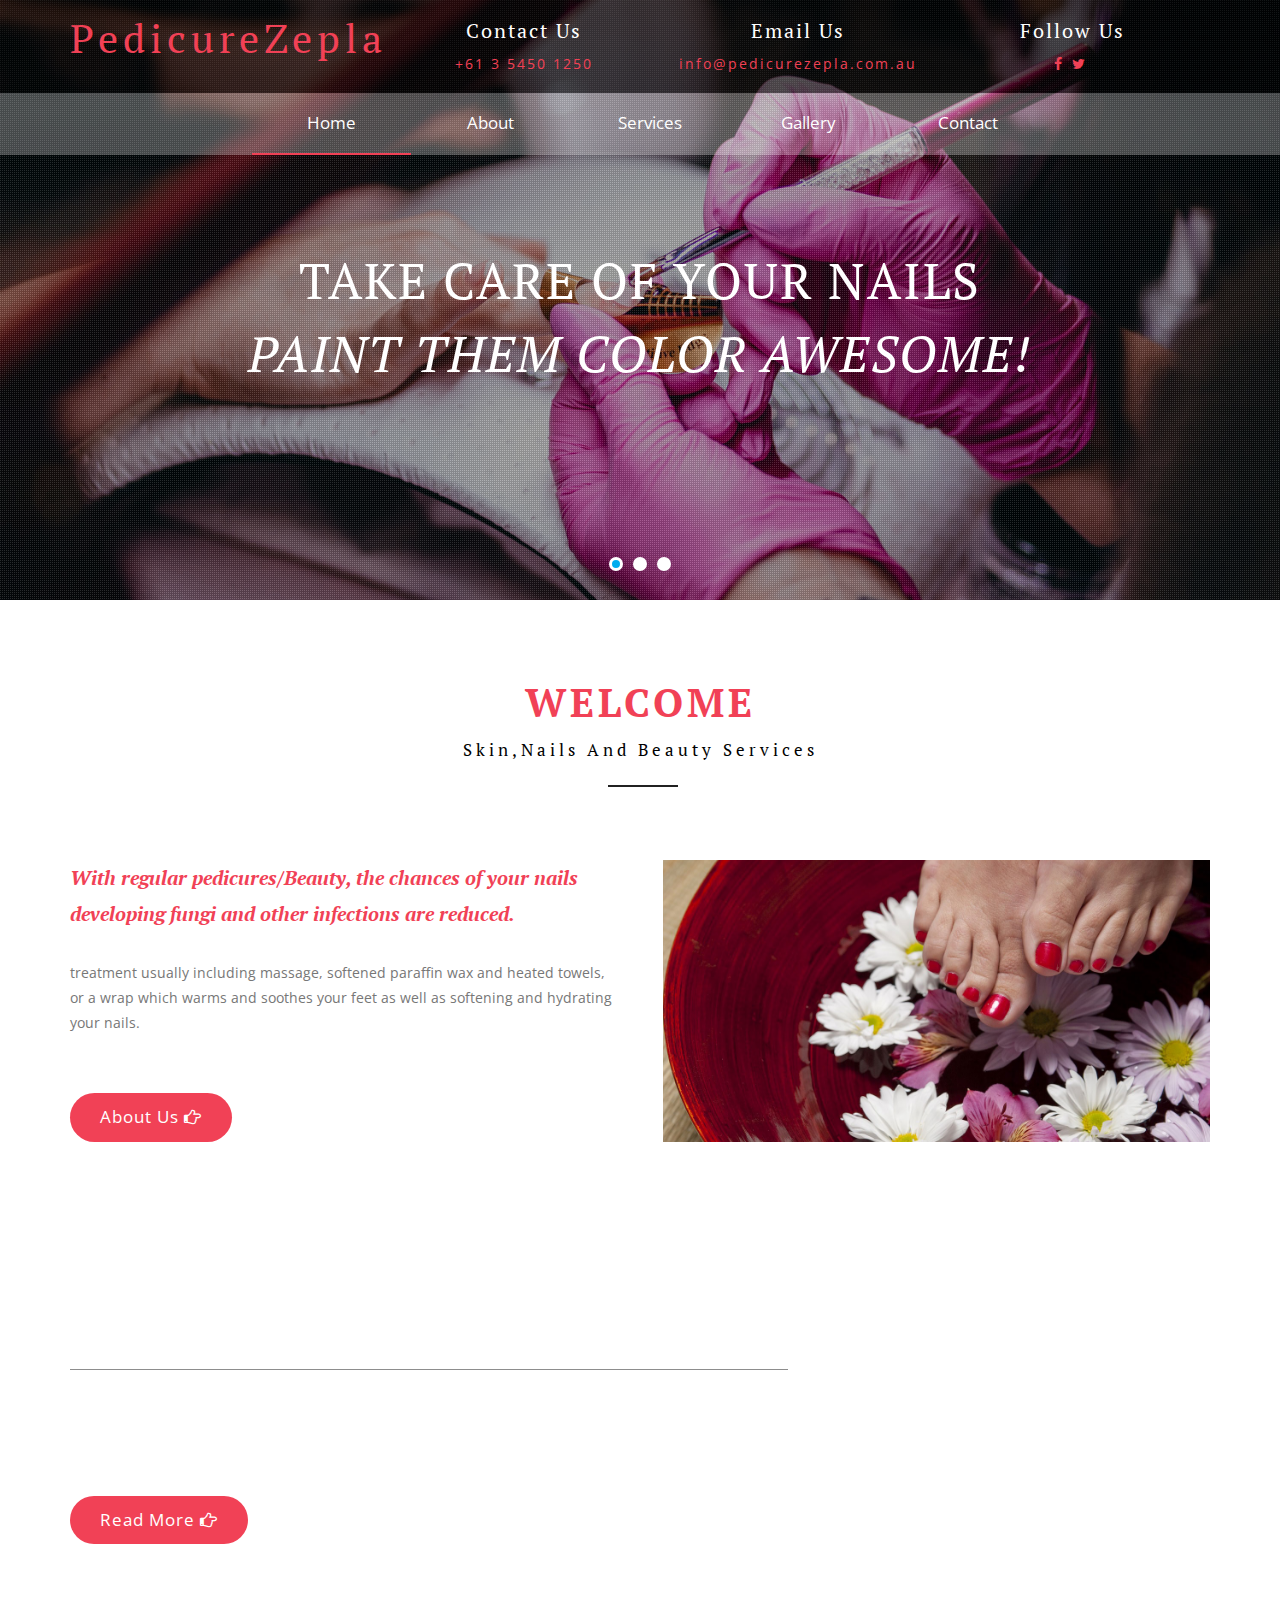
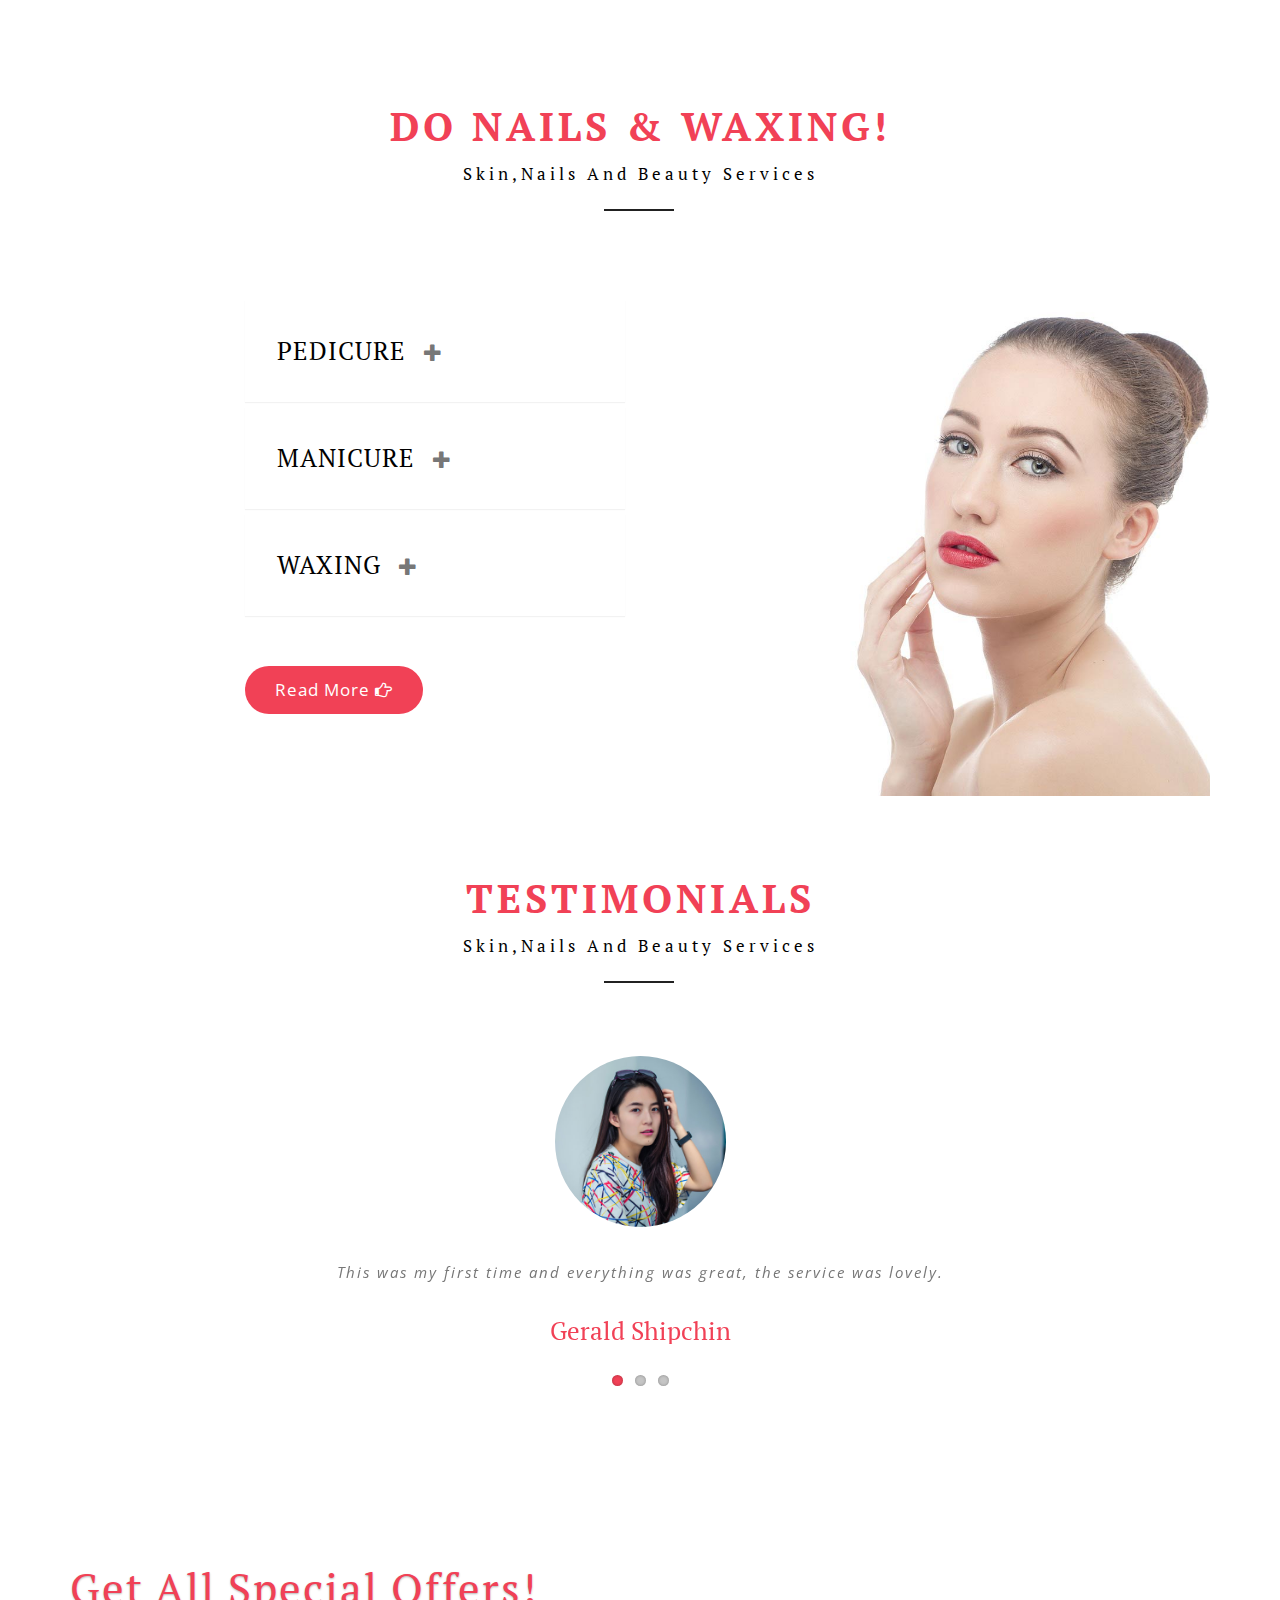
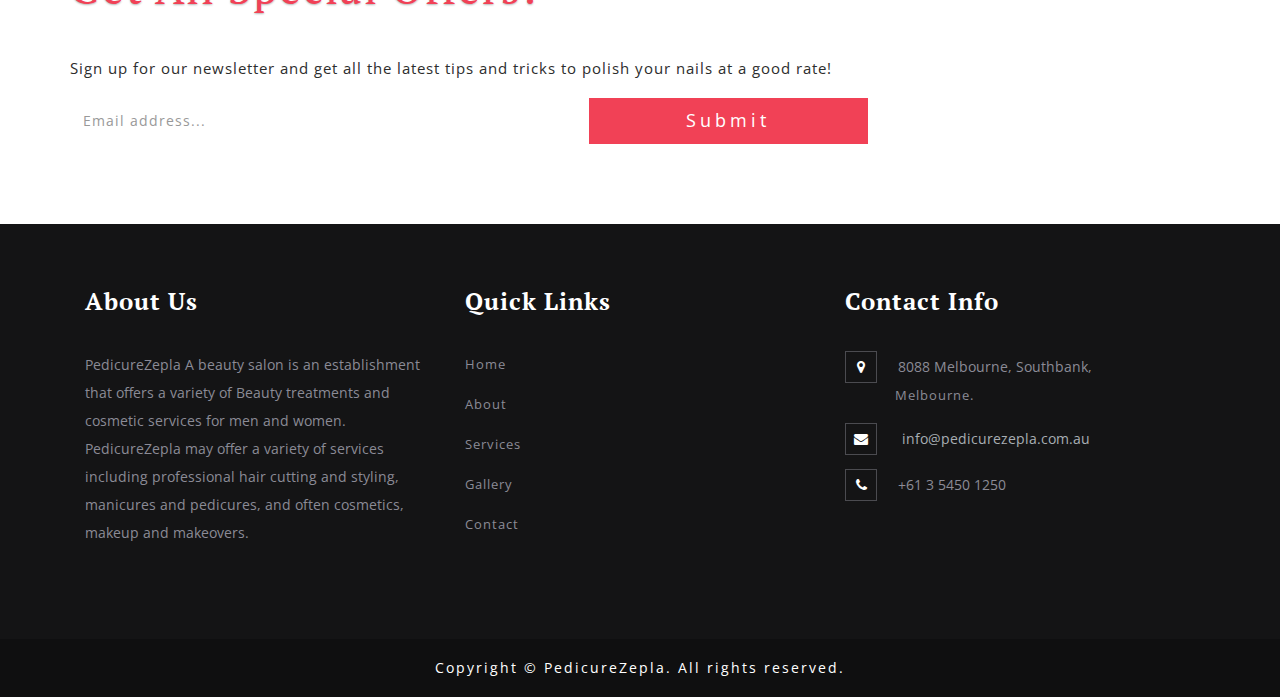
<file: index.html>
<!DOCTYPE html>
<html lang="en">
<head>
<title>Pedicure | Beauty </title>
<!-- custom-theme -->
<meta name="viewport" content="width=device-width, initial-scale=1">
<meta http-equiv="Content-Type" content="text/html; charset=utf-8" />
<meta name="keywords" content="Pedicure Responsive website. 
Smartphone Compatible web template, free webdesigns for Nokia, Samsung, LG, SonyEricsson, Motorola web design" />
<script type="application/x-javascript"> addEventListener("load", function() { setTimeout(hideURLbar, 0); }, false);
		function hideURLbar(){ window.scrollTo(0,1); } </script>
		
<!-- for banner css files -->
<link rel="stylesheet" type="text/css" href="css/zoomslider.css" /><!--zoomslider css -->
<script type="text/javascript" src="js/modernizr-2.6.2.min.js"></script><!--modernizer css -->
<!-- //for banner css files -->
<link rel="stylesheet" href="css/flexslider.css" type="text/css" media="all" />
<!-- custom-theme css files -->
<link href="css/bootstrap.css" rel="stylesheet" type="text/css" media="all" />
<link href="css/style.css" rel="stylesheet" type="text/css" media="all" />
<!-- //custom-theme css files-->
<!-- font-awesome-icons -->
<link href="css/font-awesome.css" rel="stylesheet"> 
<!-- //font-awesome-icons -->
<!-- googlefonts -->
<link href="//fonts.googleapis.com/css?family=PT+Serif:400,700" rel="stylesheet">
<link href="//fonts.googleapis.com/css?family=Open+Sans:300,300i,400,400i,600,600i,700,700i,800,800i&amp;subset=cyrillic,cyrillic-ext,greek,greek-ext,latin-ext,vietnamese" rel="stylesheet">
<!-- //googlefonts -->
</head>
<body>
<!--/main-header-->
<div id="demo-1" data-zs-src='["images/b3.jpg", "images/b2.jpg", "images/b1.jpg"]' data-zs-overlay="dots">
	<div class="demo-inner-content">
	
	<!--/banner-info-->
	  <div class="header">
		<div class="w3-agile-logo">
			<div class="container">
				<div class=" head-wl">
					<div class="headder-w3">
						<h1><a href="index.html">PedicureZepla</a></h1>
					</div>

					<div class="w3-header-top-right-text">
						<h6 class="caption"> Contact Us</h6>
						<p>+61 3 5450 1250</p>
					</div>

					<div class="email-right">
						<h6 class="caption">Email Us</h6>
						<p><a href="mailto:mail@example.com" class="info">info@pedicurezepla.com.au</a></p>

					</div>


					<div class="agileinfo-social-grids">
						<h6 class="caption">Follow Us</h6>
						<ul>
							<li><a href="#"><span class="fa fa-facebook"></span></a></li>
							<li><a href="#"><span class="fa fa-twitter"></span></a></li>
							
						</ul>
					</div>

					<div class="clearfix"> </div>
				</div>
			</div>
				
		</div>
		<div class="top-nav">
		<nav class="navbar navbar-default navbar-fixed-top">
	
	<!-- //header -->
	<div class="container">
			<div class="navbar-header">
	   			 <button type="button" class="navbar-toggle collapsed" data-toggle="collapse" data-target="#navbar" aria-expanded="false" aria-controls="navbar">
	                <span class="sr-only">Toggle navigation</span>
	                <span class="icon-bar"></span>
	                <span class="icon-bar"></span>
	                <span class="icon-bar"></span>
                </button>
              </div>

				<div id="navbar" class="navbar-collapse collapse">
					<ul class="nav navbar-nav">
						<li class="active"><a href="index.html">Home</a></li>
						<li><a href="about.html">About</a></li>
						<li><a href="services.html">Services</a></li>
						<li><a href="gallery.html">Gallery</a></li>
						 
						<li><a href="contact.html">Contact</a></li>
					</ul>
				</div>
			
			</div>
			<div class="clearfix"> </div>
			</nav>	
		</div>
	  </div>
		<div class="w3-banner-head-info">
				<div class="container">
				   <div class="banner-text">
						<h2>Take Care of Your Nails
                         <span>Paint Them Color Awesome!</span></h2>
					
					</div>
				</div>
		</div>
			<!--/banner-info-->
	</div>
</div>
 <!--/banner-section-->
 <!-- About us -->
	<div class="about-3">
		<h3 class="heading-agileinfo">Welcome<span>Skin,Nails and Beauty Services</span></h3>
		<div class="container">
			<div class="d-flex">
				
				<div class="about1"> 
					<h5>With regular pedicures/Beauty, the chances of your nails developing fungi and other infections are reduced.</h5>
					<p>treatment usually including massage, softened paraffin wax and heated towels, or a wrap which warms and soothes your feet as well as softening and hydrating your nails.</p>
					
					<a class="join-wthree" href="about.html">About Us
						<i class="fa fa-hand-o-right" aria-hidden="true"></i>
					</a>
				</div>
				<div class="about2">
					
				</div>
			</div>
			
		</div>
	</div>
	<!-- //About us -->
	<!-- wthree-mid -->
	<div class="wthree-mid">
		<div class="container">
			<h3>Beauty Services</h3>
			<p>our beauticians include steam, exfoliation, scrubbing, extraction, creams, lotions, facial masks, peels and massage.</p>
			<div class="botton">
				<a class="join-wthree" href="#" data-toggle="modal" data-target="#myModal">Read More
						<i class="fa fa-hand-o-right" aria-hidden="true"></i>
					</a>
			</div>
		</div>
	</div>
<!-- //wthree-mid -->
	<div class="donails">
		<div class="container">
		<h3 class="heading-agileinfo">Do Nails & Waxing!<span>Skin,Nails and Beauty Services</span></h3>
			
			<div class="col-md-6 donail_right">
				<div class="mwho-we-textmks">
					<div class="who-right-mainsmkits">
						<div class="panel-group textmk_panel_group_faq" id="accordion" role="tablist" aria-multiselectable="true">
							<div class="panel panel-default">
								<div class="panel-heading" role="tab" id="headingOne">
									<h4 class="panel-title asd">
										<a class="pa_italic collapsed" role="button" data-toggle="collapse" data-parent="#accordion" href="#collapseOne" aria-expanded="false" aria-controls="collapseOne">
											
											Pedicure<span class="glyphicon glyphicon-plus" aria-hidden="true"></span><i class="glyphicon glyphicon-minus" aria-hidden="true"></i>
										</a>
									</h4>
								</div>
								<div id="collapseOne" class="panel-collapse collapse" role="tabpanel" aria-labelledby="headingOne" aria-expanded="false" style="height: 0px;">
									<div class="panel-body panel_text">
										<p>pedicure means cutting, trimming and shaping your toenails, tending to your cuticles, exfoliating, hydrating and massaging your feet.</p>
										<h6>Here’s a list of those:</h6>
										<ul>
											<li>Regular Pedicure</li>
											<li>Spa Pedicure</li>
										</ul>
									</div>
								</div>
							</div>
							<div class="panel panel-default">
								<div class="panel-heading" role="tab" id="headingTwo">
									<h4 class="panel-title asd">
										<a class="pa_italic collapsed" role="button" data-toggle="collapse" data-parent="#accordion" href="#collapseTwo" aria-expanded="false" aria-controls="collapseTwo">
											
											Manicure<span class="glyphicon glyphicon-plus" aria-hidden="true"></span><i class="glyphicon glyphicon-minus" aria-hidden="true"></i>
										</a>
									</h4>
								</div>
								<div id="collapseTwo" class="panel-collapse collapse" role="tabpanel" aria-labelledby="headingTwo" aria-expanded="false">
									<div class="panel-body panel_text">
										<p>A manicure usually consists of filing and shaping the free edge of nails, pushing and clipping.</p>
										<h6>Here’s a list of those:</h6>
										<ul>
											<li>Regular Manicure</li>
											<li>Spa Manicure</li>
										</ul>
									</div>
								</div>
							</div>
							<div class="panel panel-default">
								<div class="panel-heading" role="tab" id="headingThree">
									<h4 class="panel-title asd">
										<a class="pa_italic collapsed" role="button" data-toggle="collapse" data-parent="#accordion" href="#collapseThree" aria-expanded="false" aria-controls="collapseThree">
											
											Waxing<span class="glyphicon glyphicon-plus" aria-hidden="true"></span><i class="glyphicon glyphicon-minus" aria-hidden="true"></i>
										</a>
									</h4>
								</div>
								<div id="collapseThree" class="panel-collapse collapse" role="tabpanel" aria-labelledby="headingThree" aria-expanded="false">
									<div class="panel-body panel_text">
										<p>Waxing removes the entire hair, root and all, from the follicle. </p>
										<h6>Here’s a list of those:</h6>
										<ul>
											<li>Monthly Waxing</li>
											<li>Monthly Waxing</li>
										</ul>
									</div>
								</div>
							</div>
						</div>
					</div>
					<div class="clearfix"> </div>
					<div class="botton">
				<a class="join-wthree" href="#" data-toggle="modal" data-target="#myModal">Read More
						<i class="fa fa-hand-o-right" aria-hidden="true"></i>
					</a>
			</div>
				</div>
				</div>
				<div class="col-md-6 donail_left">
			</div>
				<div class="clearfix"> </div>
		</div>
	</div>
				

				<!-- Clients -->
<div class="clients">
<div class="container">
	<div class="wthree_head_section">
				<h3 class="heading-agileinfo">Testimonials<span>Skin,Nails and Beauty Services</span></h3>
				</div>
		
			
			<section class="slider">
				<div class="flexslider">
					<ul class="slides">
						<li>
							<img src="images/t1.jpg" alt="" />
								<p>This was my first time and everything was great, the service was lovely.</p>
								<div class="client">
									<h5>Gerald Shipchin</h5>
								</div>
						</li>
						<li>
							<img src="images/t2.jpg" alt="" />
								<p>Thank you very much to both of you. Kelly & Lilly. Thanks for all your support and advice. I will recommend you to others.</p>
								<div class="client">
									<h5>Adam Brandom</h5>
								</div>
						</li>
						<li>
							<img src="images/t3.jpg" alt="" />
								<p>Amazing Brazilian wax by Amanda ‘painless</p>
								<div class="client">
									<h5>Steve Artur</h5>
								</div>
						</li>
						
					</ul>
				</div>
			</section>
		</div>
</div>
<!-- //Clients -->
<!-- Subscribe -->
	<div class="wthree-subscribef-w3ls">
		<div class="container">
			<h3 class="tittlef-agileits-w3layouts white-clrf">Get All Special Offers!</h3>
			<p class="white-clrf">Sign up for our newsletter and get all the latest tips and tricks to polish your nails at a good rate!</p>
			<div class="footer_w3layouts_gridf_right">

				<form action="#" method="post">
					<input type="email" name="Email" placeholder="Email address..." required="">
					<input type="submit" value="Submit">
					<div class="clearfix"></div>
				</form>
			</div>
		</div>
	</div>
	<!--// Subscribe -->
	<!-- footer -->
	<div class="footer_top_agileits">
		<div class="container">
			<div class="col-md-4 footer_grid">
				<h3>About Us</h3>
				<p>PedicureZepla A beauty salon is an establishment that offers a variety of Beauty treatments and cosmetic services for men and women. PedicureZepla may offer a variety of services including professional hair cutting and styling, manicures and pedicures, and often cosmetics, makeup and makeovers.
				</p>
			</div>
			<div class="col-md-4 footer_grid">
				<h3>Quick Links</h3>
				<ul class="footer_grid_list">
					
				
						<li class="active"><a href="index.html">Home</a></li>
						<li><a href="about.html">About</a></li>
						<li><a href="services.html">Services</a></li>
						<li><a href="gallery.html">Gallery</a></li>
						 
						<li><a href="contact.html">Contact</a></li>
					
				
				</ul>
			</div>
			<div class="col-md-4 footer_grid">
				<h3>Contact Info</h3>
				<ul class="address">
					<li><i class="fa fa-map-marker" aria-hidden="true"></i>8088 Melbourne, Southbank, <span>Melbourne.</span></li>
					<li><i class="fa fa-envelope" aria-hidden="true"></i><a href="mailto:info@example.com"> info@pedicurezepla.com.au</a></li>
					<li><i class="fa fa-phone" aria-hidden="true"></i>+61 3 5450 1250</li>
				</ul>
			</div>
			<div class="clearfix"> </div>
			
		</div>
	</div>
	<div class="footer_w3ls">
		<div class="container">
					<div class="footer_bottom1">
						<p>Copyright © PedicureZepla. All rights reserved.</a></p>
					</div>
		</div>
	</div>
	<!-- //footer -->
<!-- bootstrap-modal-pop-up -->
	<div class="modal video-modal fade" id="myModal" tabindex="-1" role="dialog" aria-labelledby="myModal">
		<div class="modal-dialog" role="document">
			<div class="modal-content">
				<div class="modal-header">
					Pedicure
					<button type="button" class="close" data-dismiss="modal" aria-label="Close"><span aria-hidden="true">&times;</span></button>						
				</div>
					<div class="modal-body">
						<img src="images/g4.jpg" alt=" " class="img-responsive" />
						<p>A pedicure is a comprehensive treatment of your feet and is suitable for both men and women. It involves cutting, trimming and shaping your toenails, tending to your cuticles, exfoliating, hydrating and massaging your feet, and, if desired, painting your toenails.
				</p>
					</div>
			</div>
		</div>
	</div>
<!-- //bootstrap-modal-pop-up --> 
<!-- js -->
<script type="text/javascript" src="js/jquery-2.1.4.min.js"></script>
<!-- for bootstrap working -->
	<script src="js/bootstrap.js"></script>
<!-- //for bootstrap working -->
<!-- //js -->
<!-- for banner js file-->
 <script type="text/javascript" src="js/jquery.zoomslider.min.js"></script><!-- zoomslider js -->
<!-- //for banner js file-->
<!-- for smooth scrolling -->
<script src="js/SmoothScroll.min.js"></script>
	<script type="text/javascript" src="js/move-top.js"></script>
	<script type="text/javascript" src="js/easing.js"></script>
	<!-- here stars scrolling icon -->
	<script type="text/javascript">
		$(document).ready(function() {
			/*
				var defaults = {
				containerID: 'toTop', // fading element id
				containerHoverID: 'toTopHover', // fading element hover id
				scrollSpeed: 1200,
				easingType: 'linear' 
				};
			*/
								
			$().UItoTop({ easingType: 'easeOutQuart' });
								
			});
	</script>
	<!-- //here ends scrolling icon -->
<!-- //for smooth scrolling -->
<!-- scrolling script -->
<script type="text/javascript">
	jQuery(document).ready(function($) {
		$(".scroll").click(function(event){		
			event.preventDefault();
			$('html,body').animate({scrollTop:$(this.hash).offset().top},1000);
		});
	});
</script> 
<!-- //scrolling script -->
<!-- FlexSlider-JavaScript -->
	<script defer src="js/jquery.flexslider.js"></script>
	<script type="text/javascript">
		
				$(window).load(function(){
				$('.flexslider').flexslider({
					animation: "slide",
					start: function(slider){
						$('body').removeClass('loading');
					}
			});
		});
	</script>
<!-- //FlexSlider-JavaScript -->

</body>
</html>
</file>
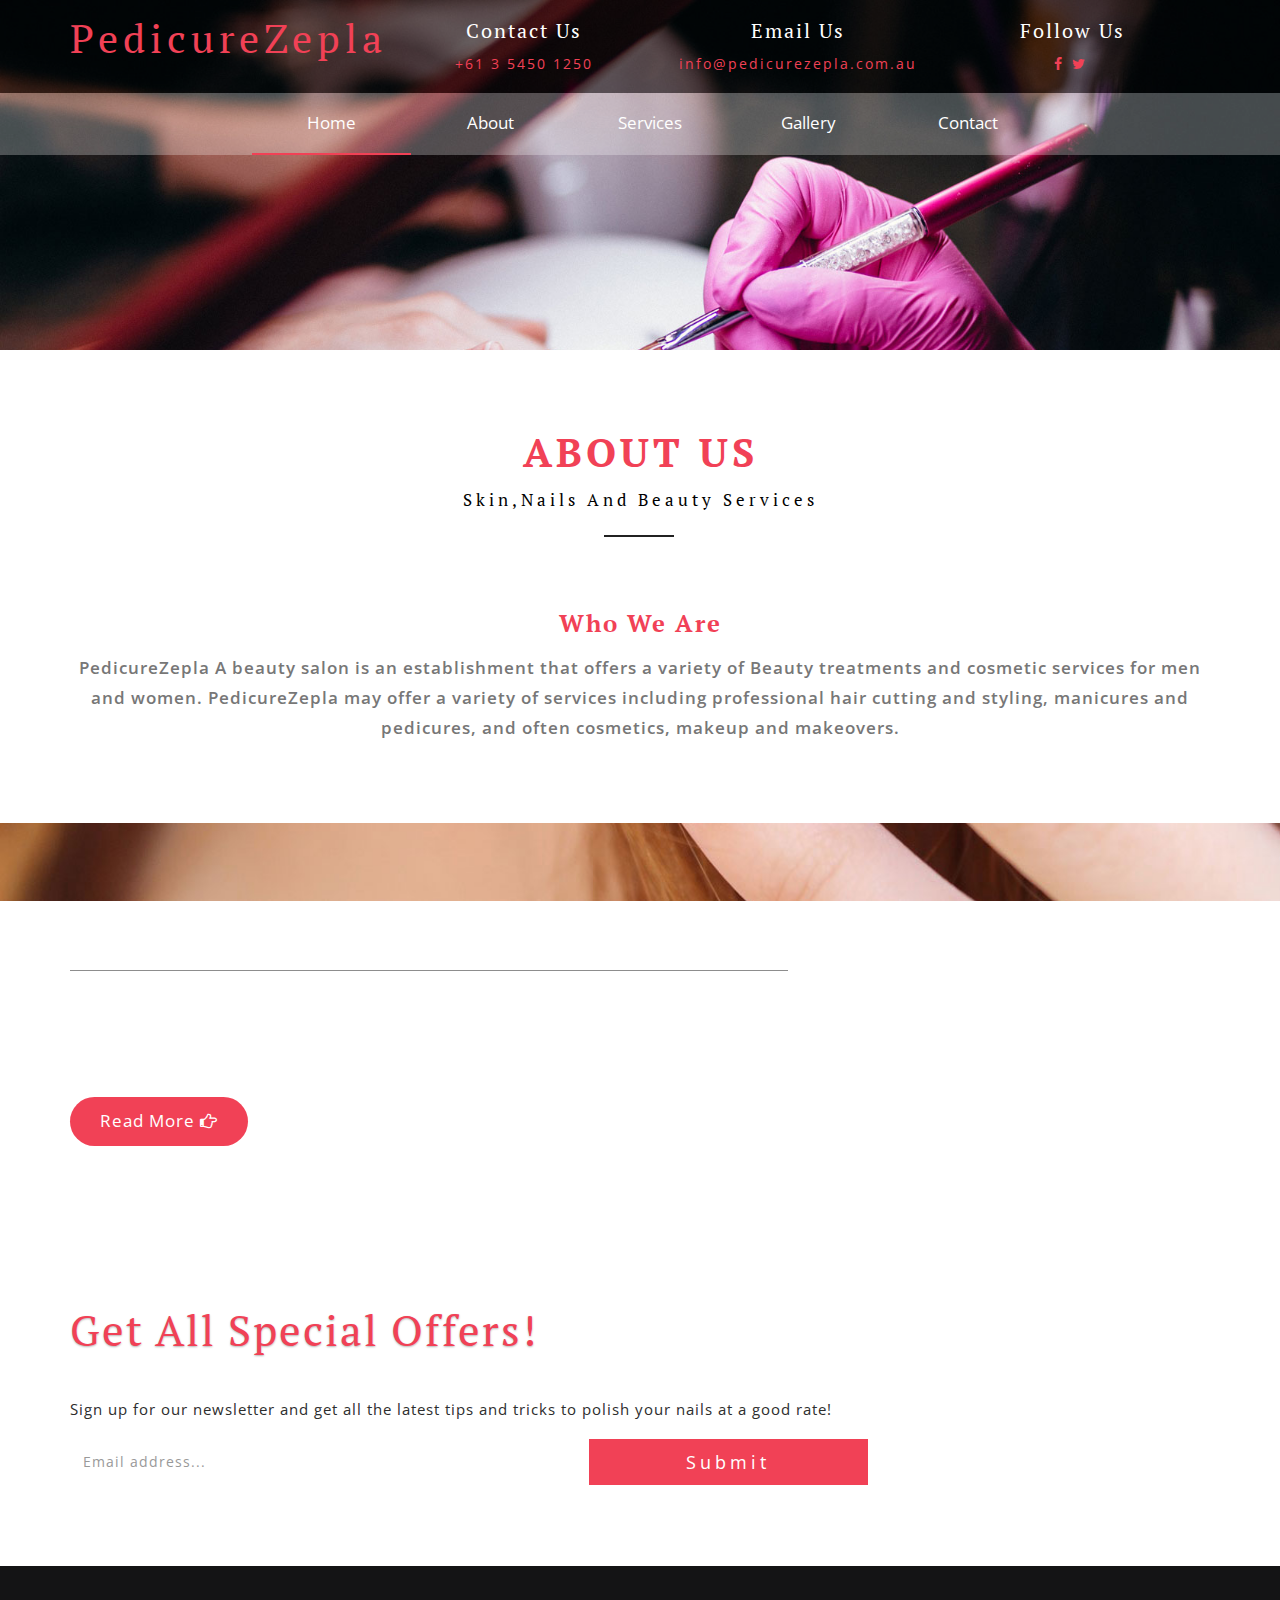
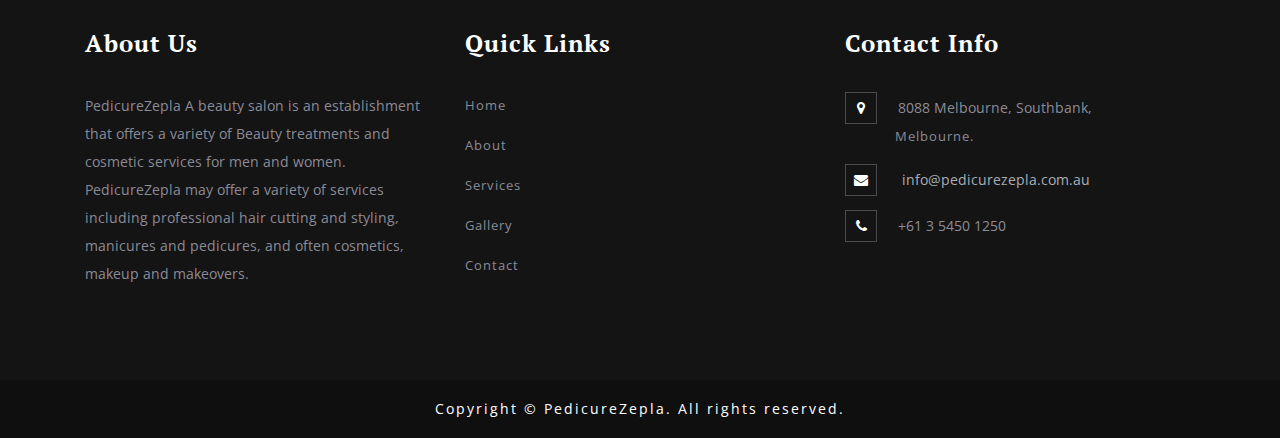
<file: about.html>
<!DOCTYPE html>
<html lang="en">
<head>
<title>Pedicure | Beauty | About</title>
<!-- custom-theme -->
<meta name="viewport" content="width=device-width, initial-scale=1">
<meta http-equiv="Content-Type" content="text/html; charset=utf-8" />
<meta name="keywords" content="Pedicure Responsive website. 
Smartphone Compatible web template, free webdesigns for Nokia, Samsung, LG, SonyEricsson, Motorola web design" />
<script type="application/x-javascript"> addEventListener("load", function() { setTimeout(hideURLbar, 0); }, false);
		function hideURLbar(){ window.scrollTo(0,1); } </script>
<!-- custom-theme css files -->
<link href="css/bootstrap.css" rel="stylesheet" type="text/css" media="all" />
<link href="css/style.css" rel="stylesheet" type="text/css" media="all" />
<!-- //custom-theme css files-->

<!-- font-awesome-icons -->
<link href="css/font-awesome.css" rel="stylesheet"> 
<!-- //font-awesome-icons -->

<!-- googlefonts -->
<link href="//fonts.googleapis.com/css?family=PT+Serif:400,700" rel="stylesheet">
<link href="//fonts.googleapis.com/css?family=Open+Sans:300,300i,400,400i,600,600i,700,700i,800,800i&amp;subset=cyrillic,cyrillic-ext,greek,greek-ext,latin-ext,vietnamese" rel="stylesheet">
<!-- //googlefonts -->

</head>
<body>

<!--/main-header-->
<div class="baner">
	
	<!--/banner-info-->
		  <div class="header">
		<div class="w3-agile-logo">
			<div class="container">
				<div class=" head-wl">
					<div class="headder-w3">
						<h1><a href="index.html">PedicureZepla</a></h1>
					</div>

					<div class="w3-header-top-right-text">
						<h6 class="caption"> Contact Us</h6>
						<p>+61 3 5450 1250</p>
					</div>

					<div class="email-right">
						<h6 class="caption">Email Us</h6>
						<p><a href="mailto:mail@example.com" class="info">info@pedicurezepla.com.au</a></p>

					</div>


					<div class="agileinfo-social-grids">
						<h6 class="caption">Follow Us</h6>
						<ul>
							<li><a href="#"><span class="fa fa-facebook"></span></a></li>
							<li><a href="#"><span class="fa fa-twitter"></span></a></li>
							
						</ul>
					</div>

					<div class="clearfix"> </div>
				</div>
			</div>
				
		</div>
		<div class="top-nav">
		<nav class="navbar navbar-default navbar-fixed-top">
	
	<!-- //header -->
	<div class="container">
			<div class="navbar-header">
	   			 <button type="button" class="navbar-toggle collapsed" data-toggle="collapse" data-target="#navbar" aria-expanded="false" aria-controls="navbar">
	                <span class="sr-only">Toggle navigation</span>
	                <span class="icon-bar"></span>
	                <span class="icon-bar"></span>
	                <span class="icon-bar"></span>
                </button>
              </div>

				<div id="navbar" class="navbar-collapse collapse">
					<ul class="nav navbar-nav">
						<li class="active"><a href="index.html">Home</a></li>
						<li><a href="about.html">About</a></li>
						<li><a href="services.html">Services</a></li>
						<li><a href="gallery.html">Gallery</a></li>
						 
						<li><a href="contact.html">Contact</a></li>
					</ul>
				</div>
			
			</div>
			<div class="clearfix"> </div>
			</nav>	
		</div>
	  </div>
			<!--/banner-info-->
</div>
 <!--/banner-section-->
 <!-- about inner -->
<div class="about-bottom inner-padding">
	<div class="container">
			<h3 class="heading-agileinfo">About Us<span>Skin,Nails and Beauty Services</span></h3>
				<div class="about-bott-right">
					 <h5>Who We Are</h5>
					 <p>PedicureZepla A beauty salon is an establishment that offers a variety of Beauty treatments and cosmetic services for men and women. PedicureZepla may offer a variety of services including professional hair cutting and styling, manicures and pedicures, and often cosmetics, makeup and makeovers.</p>
				</div>
				<div class="clearfix"> </div>
			</div>
</div>
<div class="wthree-mid">
		<div class="container">
			<h3>All Kinds Of Beauty Services</h3>
			<p>our beauticians include steam, exfoliation, scrubbing, extraction, creams, lotions, facial masks, peels and massage.</p>
			<div class="botton">
				<a class="join-wthree" href="#" data-toggle="modal" data-target="#myModal">Read More
						<i class="fa fa-hand-o-right" aria-hidden="true"></i>
					</a>
			</div>
		</div>
	</div>
<!-- //about inner -->


<!-- Subscribe -->
	<div class="wthree-subscribef-w3ls">
		<div class="container">
			<h3 class="tittlef-agileits-w3layouts white-clrf">Get All Special Offers!</h3>
			<p class="white-clrf">Sign up for our newsletter and get all the latest tips and tricks to polish your nails at a good rate!</p>
			<div class="footer_w3layouts_gridf_right">
				<form action="#" method="post">
					<input type="email" name="Email" placeholder="Email address..." required="">
					<input type="submit" value="Submit">
					<div class="clearfix"></div>
				</form>
			</div>
		</div>
	</div>
	<!--// Subscribe -->
	<!-- footer -->
	<div class="footer_top_agileits">
		<div class="container">
			<div class="col-md-4 footer_grid">
				<h3>About Us</h3>
				<p>PedicureZepla A beauty salon is an establishment that offers a variety of Beauty treatments and cosmetic services for men and women. PedicureZepla may offer a variety of services including professional hair cutting and styling, manicures and pedicures, and often cosmetics, makeup and makeovers.
				</p>
			</div>
			<div class="col-md-4 footer_grid">
				<h3>Quick Links</h3>
				<ul class="footer_grid_list">
					
				
						<li class="active"><a href="index.html">Home</a></li>
						<li><a href="about.html">About</a></li>
						<li><a href="services.html">Services</a></li>
						<li><a href="gallery.html">Gallery</a></li>
						 
						<li><a href="contact.html">Contact</a></li>
					
				
				</ul>
			</div>
			<div class="col-md-4 footer_grid">
				<h3>Contact Info</h3>
				<ul class="address">
					<li><i class="fa fa-map-marker" aria-hidden="true"></i>8088 Melbourne, Southbank, <span>Melbourne.</span></li>
					<li><i class="fa fa-envelope" aria-hidden="true"></i><a href="mailto:info@example.com"> info@pedicurezepla.com.au</a></li>
					<li><i class="fa fa-phone" aria-hidden="true"></i>+61 3 5450 1250</li>
				</ul>
			</div>
			<div class="clearfix"> </div>
			
		</div>
	</div>
	<div class="footer_w3ls">
		<div class="container">
					<div class="footer_bottom1">
						<p>Copyright © PedicureZepla. All rights reserved.</a></p>
					</div>
		</div>
	</div>
	<!-- //footer -->
<!-- bootstrap-modal-pop-up -->
	<div class="modal video-modal fade" id="myModal" tabindex="-1" role="dialog" aria-labelledby="myModal">
		<div class="modal-dialog" role="document">
			<div class="modal-content">
				<div class="modal-header">
					Pedicure
					<button type="button" class="close" data-dismiss="modal" aria-label="Close"><span aria-hidden="true">&times;</span></button>						
				</div>
					<div class="modal-body">
						<img src="images/g4.jpg" alt=" " class="img-responsive" />
						<p>A pedicure is a comprehensive treatment of your feet and is suitable for both men and women. It involves cutting, trimming and shaping your toenails, tending to your cuticles, exfoliating, hydrating and massaging your feet, and, if desired, painting your toenails.</p>
					</div>
			</div>
		</div>
	</div>
<!-- //bootstrap-modal-pop-up --> 
<!-- js -->
<script type="text/javascript" src="js/jquery-2.1.4.min.js"></script>
<!-- for bootstrap working -->
	<script src="js/bootstrap.js"></script>
<!-- //for bootstrap working -->

<!-- for smooth scrolling -->
<script src="js/SmoothScroll.min.js"></script>
	<script type="text/javascript" src="js/move-top.js"></script>
	<script type="text/javascript" src="js/easing.js"></script>
	<!-- here stars scrolling icon -->
	<script type="text/javascript">
		$(document).ready(function() {
			/*
				var defaults = {
				containerID: 'toTop', // fading element id
				containerHoverID: 'toTopHover', // fading element hover id
				scrollSpeed: 1200,
				easingType: 'linear' 
				};
			*/
								
			$().UItoTop({ easingType: 'easeOutQuart' });
								
			});
	</script>
	<!-- //here ends scrolling icon -->
<!-- //for smooth scrolling -->

<!-- scrolling script -->
<script type="text/javascript">
	jQuery(document).ready(function($) {
		$(".scroll").click(function(event){		
			event.preventDefault();
			$('html,body').animate({scrollTop:$(this.hash).offset().top},1000);
		});
	});
</script> 
<!-- //scrolling script -->

</body>
</html>
</file>
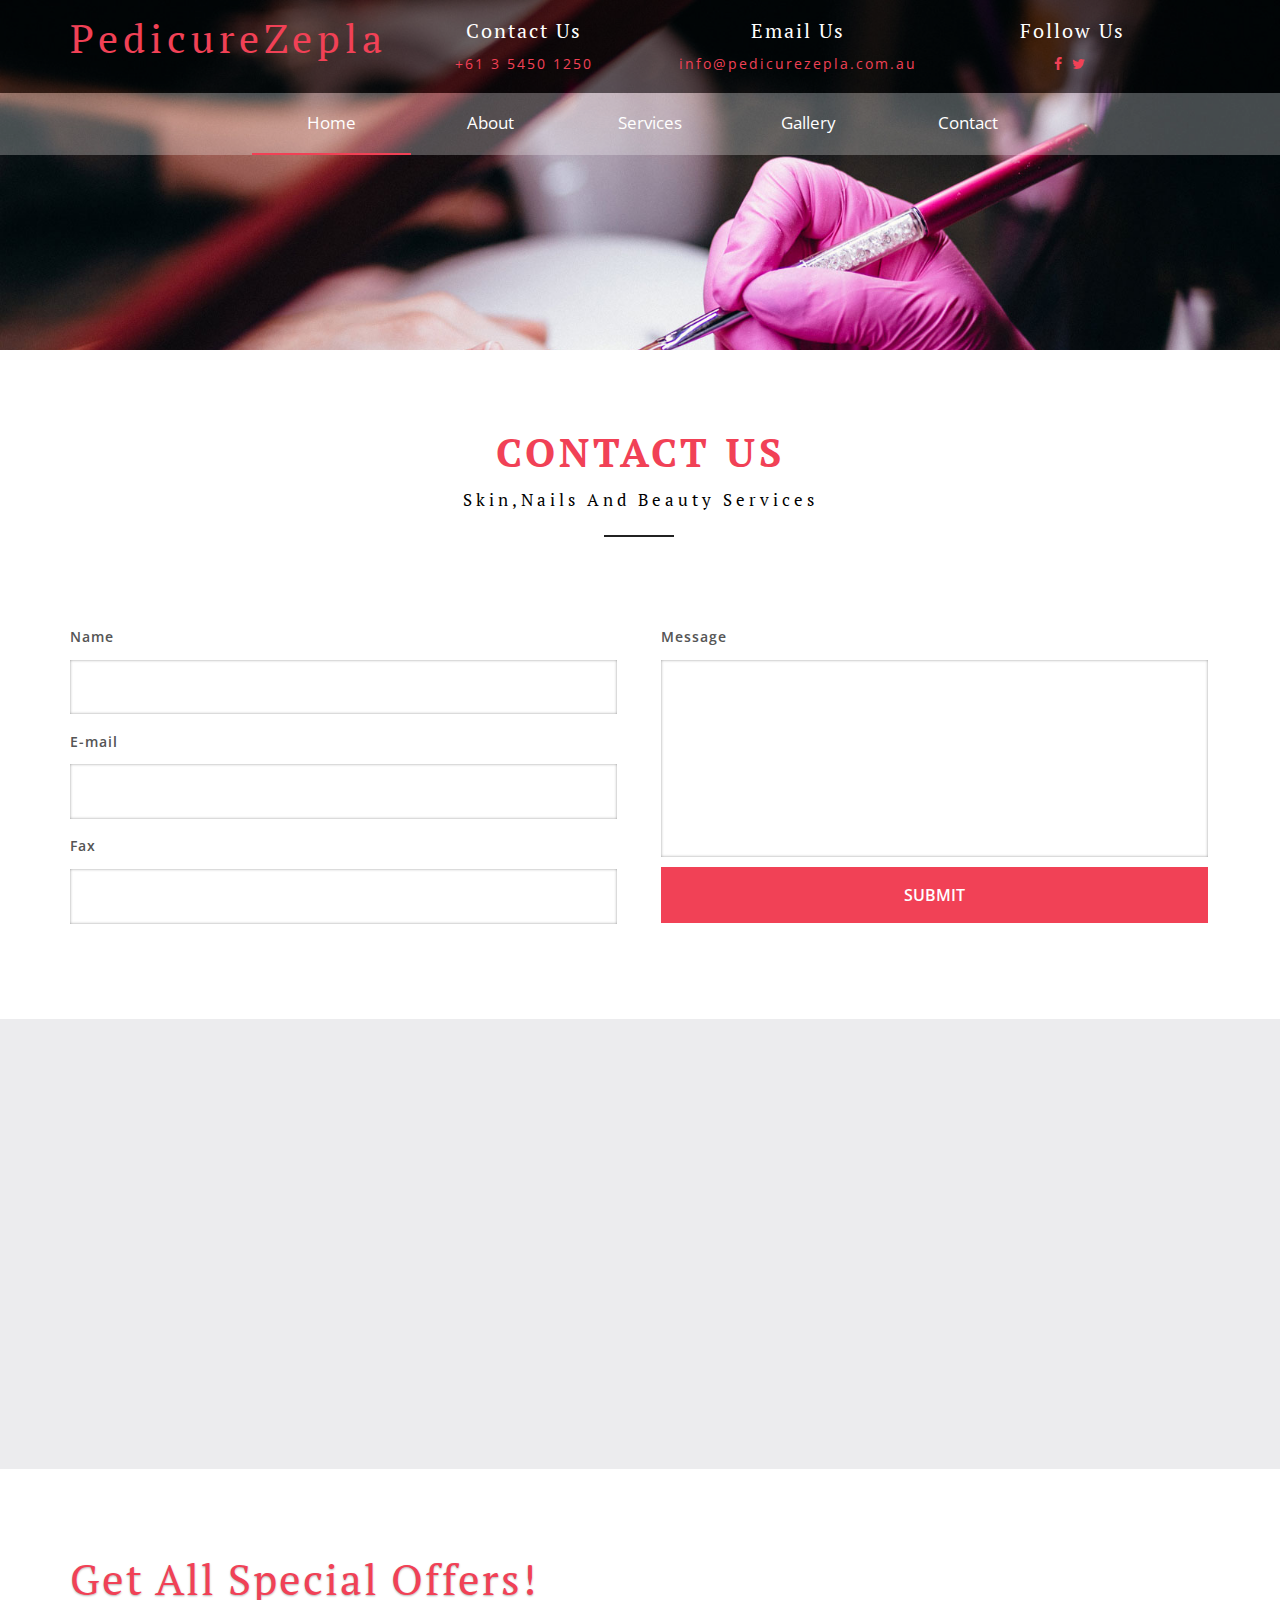
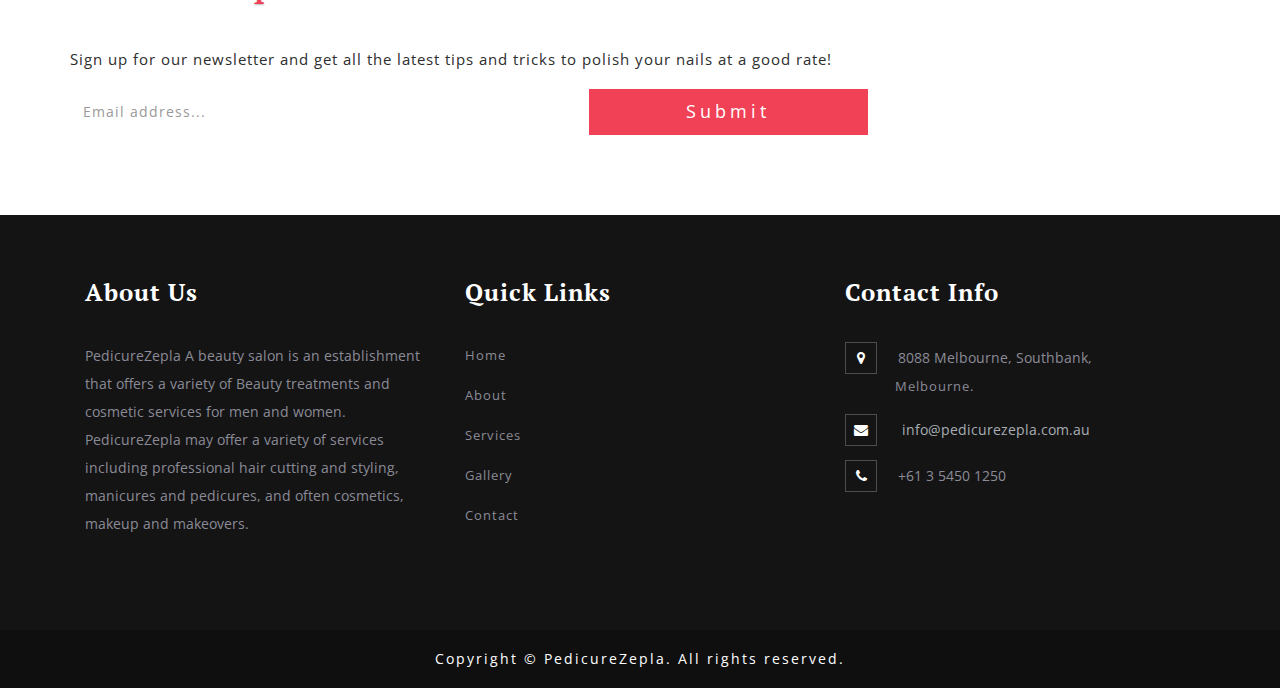
<file: contact.html>
<!DOCTYPE html>
<html lang="en">
<head>
<title>Pedicure | Beauty | Contact</title>
<!-- custom-theme -->
<meta name="viewport" content="width=device-width, initial-scale=1">
<meta http-equiv="Content-Type" content="text/html; charset=utf-8" />
<meta name="keywords" content="Pedicure Responsive website. 
Smartphone Compatible web template, free webdesigns for Nokia, Samsung, LG, SonyEricsson, Motorola web design" />
<script type="application/x-javascript"> addEventListener("load", function() { setTimeout(hideURLbar, 0); }, false);
		function hideURLbar(){ window.scrollTo(0,1); } </script>
<!-- custom-theme css files -->
<link href="css/bootstrap.css" rel="stylesheet" type="text/css" media="all" />
<link href="css/style.css" rel="stylesheet" type="text/css" media="all" />
<!-- //custom-theme css files-->

<!-- font-awesome-icons -->
<link href="css/font-awesome.css" rel="stylesheet"> 
<!-- //font-awesome-icons -->

<!-- googlefonts -->
<link href="//fonts.googleapis.com/css?family=PT+Serif:400,700" rel="stylesheet">
<link href="//fonts.googleapis.com/css?family=Open+Sans:300,300i,400,400i,600,600i,700,700i,800,800i&amp;subset=cyrillic,cyrillic-ext,greek,greek-ext,latin-ext,vietnamese" rel="stylesheet">
<!-- //googlefonts -->

</head>
<body>

<!--/main-header-->
<div class="baner">
	
	<!--/banner-info-->
		  <div class="header">
		<div class="w3-agile-logo">
			<div class="container">
				<div class=" head-wl">
					<div class="headder-w3">
						<h1><a href="index.html">PedicureZepla</a></h1>
					</div>

					<div class="w3-header-top-right-text">
						<h6 class="caption"> Contact Us</h6>
						<p>+61 3 5450 1250</p>
					</div>

					<div class="email-right">
						<h6 class="caption">Email Us</h6>
						<p><a href="mailto:mail@example.com" class="info">info@pedicurezepla.com.au</a></p>

					</div>


					<div class="agileinfo-social-grids">
						<h6 class="caption">Follow Us</h6>
						<ul>
							<li><a href="#"><span class="fa fa-facebook"></span></a></li>
							<li><a href="#"><span class="fa fa-twitter"></span></a></li>
							
						</ul>
					</div>

					<div class="clearfix"> </div>
				</div>
			</div>
				
		</div>
		<div class="top-nav">
		<nav class="navbar navbar-default navbar-fixed-top">
	
	<!-- //header -->
	<div class="container">
			<div class="navbar-header">
	   			 <button type="button" class="navbar-toggle collapsed" data-toggle="collapse" data-target="#navbar" aria-expanded="false" aria-controls="navbar">
	                <span class="sr-only">Toggle navigation</span>
	                <span class="icon-bar"></span>
	                <span class="icon-bar"></span>
	                <span class="icon-bar"></span>
                </button>
              </div>

				<div id="navbar" class="navbar-collapse collapse">
					<ul class="nav navbar-nav">
						<li class="active"><a href="index.html">Home</a></li>
						<li><a href="about.html">About</a></li>
						<li><a href="services.html">Services</a></li>
						<li><a href="gallery.html">Gallery</a></li>
						 
						<li><a href="contact.html">Contact</a></li>
					</ul>
				</div>
			
			</div>
			<div class="clearfix"> </div>
			</nav>	
		</div>
	  </div>
			<!--/banner-info-->
</div>
 <!--/banner-section-->
 	<!-- /inner_content -->
	<div class="banner-bottom">
		<div class="container">
			<div class="inner_sec_info_agileits_w3">
              <h3 class="heading-agileinfo">Contact Us<span>Skin,Nails and Beauty Services</span></h3>
				<div class="contact-form">
					     <form method="post" action="#">
							 <div class="left_form">
					    	<div>
						    	<span><label>Name</label></span>
						    	<span><input name="userName" type="text" class="textbox" required=""></span>
						    </div>
						    <div>
						    	<span><label>E-mail</label></span>
						    	<span><input name="userEmail" type="text" class="textbox" required=""></span>
						    </div>
						    <div>
						     	<span><label>Fax</label></span>
						    	<span><input name="userPhone" type="text" class="textbox" required=""></span>
						    </div>
					    </div>
					    <div class="right_form">
								<div>					    	
									<span><label>Message</label></span>
									<span><textarea name="Message" required=""> </textarea></span>
								</div>
							   <div>
									<span><input type="submit" value="Submit" class="myButton"></span>
							  </div>
					    </div>
					    <div class="clearfix"></div>
						</form>
				  </div>
			</div>
		

		</div>
	</div>
		<!-- /map -->
			<div class="map_w3layouts_agile">
				<iframe src="https://www.google.com/maps/embed?pb=!1m18!1m12!1m3!1d12605.971428611028!2d144.95041073167667!3d-37.825346226860766!2m3!1f0!2f0!3f0!3m2!1i1024!2i768!4f13.1!3m3!1m2!1s0x6ad65d450a8be10f%3A0x5045675218cfec0!2sSouthbank%20VIC%203006%2C%20Australia!5e0!3m2!1sen!2sin!4v1662307457780!5m2!1sen!2sin" width="600" height="450" style="border:0;" allowfullscreen="" loading="lazy" referrerpolicy="no-referrer-when-downgrade" style="border:0"></iframe>

			</div>
		<!-- //map -->

<!-- Subscribe -->
	<div class="wthree-subscribef-w3ls">
		<div class="container">
			<h3 class="tittlef-agileits-w3layouts white-clrf">Get All Special Offers!</h3>
			<p class="white-clrf">Sign up for our newsletter and get all the latest tips and tricks to polish your nails at a good rate!</p>
			<div class="footer_w3layouts_gridf_right">
				<form action="#" method="post">
					<input type="email" name="Email" placeholder="Email address..." required="">
					<input type="submit" value="Submit">
					<div class="clearfix"></div>
				</form>
			</div>
		</div>
	</div>
	<!--// Subscribe -->
	<!-- footer -->
		<div class="footer_top_agileits">
		<div class="container">
			<div class="col-md-4 footer_grid">
				<h3>About Us</h3>
				<p>PedicureZepla A beauty salon is an establishment that offers a variety of Beauty treatments and cosmetic services for men and women. PedicureZepla may offer a variety of services including professional hair cutting and styling, manicures and pedicures, and often cosmetics, makeup and makeovers.
				</p>
			</div>
			<div class="col-md-4 footer_grid">
				<h3>Quick Links</h3>
				<ul class="footer_grid_list">
					
				
						<li class="active"><a href="index.html">Home</a></li>
						<li><a href="about.html">About</a></li>
						<li><a href="services.html">Services</a></li>
						<li><a href="gallery.html">Gallery</a></li>
						 
						<li><a href="contact.html">Contact</a></li>
					
				
				</ul>
			</div>
			<div class="col-md-4 footer_grid">
				<h3>Contact Info</h3>
				<ul class="address">
					<li><i class="fa fa-map-marker" aria-hidden="true"></i>8088 Melbourne, Southbank, <span>Melbourne.</span></li>
					<li><i class="fa fa-envelope" aria-hidden="true"></i><a href="mailto:info@example.com"> info@pedicurezepla.com.au</a></li>
					<li><i class="fa fa-phone" aria-hidden="true"></i>+61 3 5450 1250</li>
				</ul>
			</div>
			<div class="clearfix"> </div>
			
		</div>
	</div>
	<div class="footer_w3ls">
		<div class="container">
					<div class="footer_bottom1">
						<p>Copyright © PedicureZepla. All rights reserved.</a></p>
					</div>
		</div>
	</div>
	<!-- //footer -->
<!-- bootstrap-modal-pop-up -->
	<div class="modal video-modal fade" id="myModal" tabindex="-1" role="dialog" aria-labelledby="myModal">
		<div class="modal-dialog" role="document">
			<div class="modal-content">
				<div class="modal-header">
					Pedicure
					<button type="button" class="close" data-dismiss="modal" aria-label="Close"><span aria-hidden="true">&times;</span></button>						
				</div>
					<div class="modal-body">
						<img src="images/g4.jpg" alt=" " class="img-responsive" />
						<p>Ut enim ad minima veniam, quis nostrum 
							exercitationem ullam corporis suscipit laboriosam, 
							nisi ut aliquid ex ea commodi consequatur? Quis autem 
							vel eum iure reprehenderit qui in ea voluptate velit 
							esse quam nihil molestiae consequatur, vel illum qui 
							dolorem eum fugiat quo voluptas nulla pariatur.
							<i>" Quis autem vel eum iure reprehenderit qui in ea voluptate velit 
								esse quam nihil molestiae consequatur.</i></p>
					</div>
			</div>
		</div>
	</div>
<!-- //bootstrap-modal-pop-up --> 
<!-- js -->
<script type="text/javascript" src="js/jquery-2.1.4.min.js"></script>
<!-- for bootstrap working -->
	<script src="js/bootstrap.js"></script>
<!-- //for bootstrap working -->
<!-- for smooth scrolling -->
<script src="js/SmoothScroll.min.js"></script>
	<script type="text/javascript" src="js/move-top.js"></script>
	<script type="text/javascript" src="js/easing.js"></script>
	<!-- here stars scrolling icon -->
	<script type="text/javascript">
		$(document).ready(function() {
			/*
				var defaults = {
				containerID: 'toTop', // fading element id
				containerHoverID: 'toTopHover', // fading element hover id
				scrollSpeed: 1200,
				easingType: 'linear' 
				};
			*/
								
			$().UItoTop({ easingType: 'easeOutQuart' });
								
			});
	</script>
	<!-- //here ends scrolling icon -->
<!-- //for smooth scrolling -->

<!-- scrolling script -->
<script type="text/javascript">
	jQuery(document).ready(function($) {
		$(".scroll").click(function(event){		
			event.preventDefault();
			$('html,body').animate({scrollTop:$(this.hash).offset().top},1000);
		});
	});
</script> 
<!-- //scrolling script -->

</body>
</html>
</file>
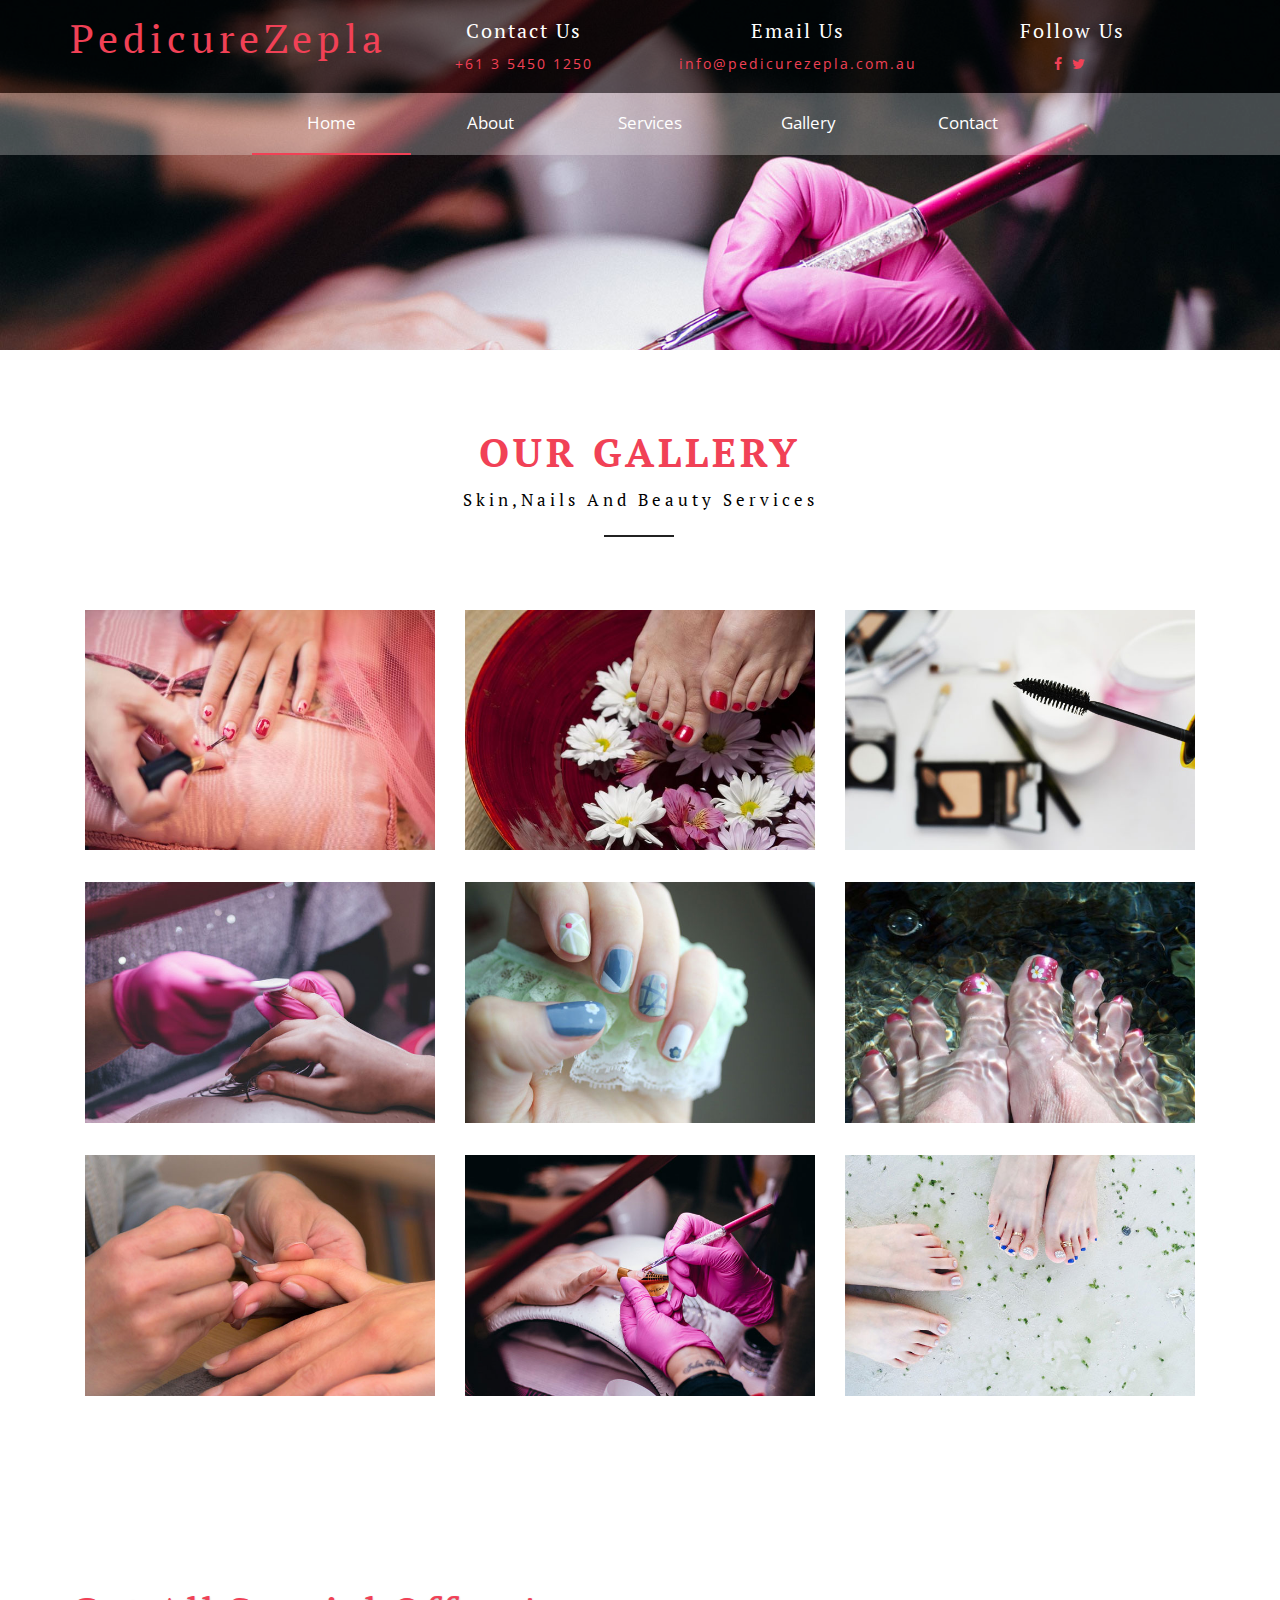
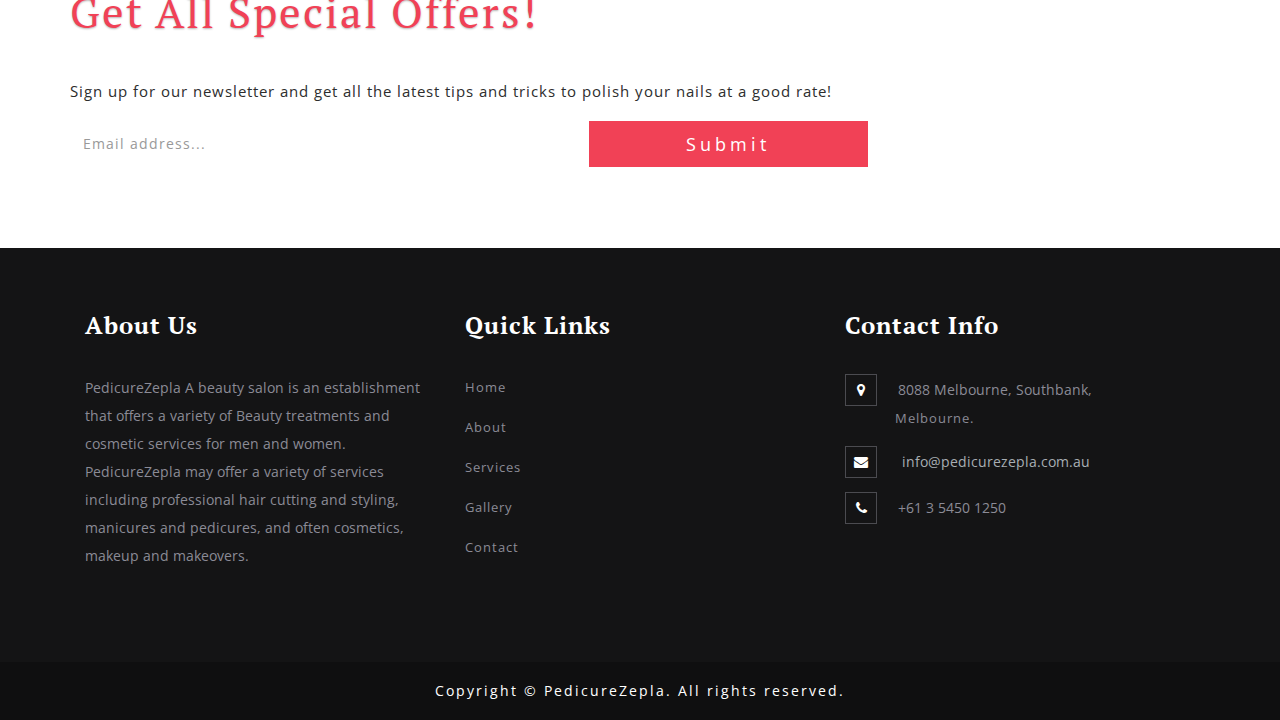
<file: gallery.html>
<!DOCTYPE html>
<html lang="en">
<head>
<title>Pedicure | Beauty | Gallery</title>
<!-- custom-theme -->
<meta name="viewport" content="width=device-width, initial-scale=1">
<meta http-equiv="Content-Type" content="text/html; charset=utf-8" />
<meta name="keywords" content="Pedicure Responsive website. 
Smartphone Compatible web template, free webdesigns for Nokia, Samsung, LG, SonyEricsson, Motorola web design" />
<script type="application/x-javascript"> addEventListener("load", function() { setTimeout(hideURLbar, 0); }, false);
		function hideURLbar(){ window.scrollTo(0,1); } </script>
<!-- custom-theme css files -->
<link href="css/bootstrap.css" rel="stylesheet" type="text/css" media="all" />
<link href="css/style.css" rel="stylesheet" type="text/css" media="all" />
<!-- //custom-theme css files-->

<!-- font-awesome-icons -->
<link href="css/font-awesome.css" rel="stylesheet"> 
<!-- //font-awesome-icons -->

<!-- googlefonts -->
<link href="//fonts.googleapis.com/css?family=PT+Serif:400,700" rel="stylesheet">
<link href="//fonts.googleapis.com/css?family=Open+Sans:300,300i,400,400i,600,600i,700,700i,800,800i&amp;subset=cyrillic,cyrillic-ext,greek,greek-ext,latin-ext,vietnamese" rel="stylesheet">
<!-- //googlefonts -->

</head>
<body>

<!--/main-header-->
<div class="baner">
	
	<!--/banner-info-->
		  <div class="header">
		<div class="w3-agile-logo">
			<div class="container">
				<div class=" head-wl">
					<div class="headder-w3">
						<h1><a href="index.html">PedicureZepla</a></h1>
					</div>

					<div class="w3-header-top-right-text">
						<h6 class="caption"> Contact Us</h6>
						<p>+61 3 5450 1250</p>
					</div>

					<div class="email-right">
						<h6 class="caption">Email Us</h6>
						<p><a href="mailto:mail@example.com" class="info">info@pedicurezepla.com.au</a></p>

					</div>


					<div class="agileinfo-social-grids">
						<h6 class="caption">Follow Us</h6>
						<ul>
							<li><a href="#"><span class="fa fa-facebook"></span></a></li>
							<li><a href="#"><span class="fa fa-twitter"></span></a></li>
							
						</ul>
					</div>

					<div class="clearfix"> </div>
				</div>
			</div>
				
		</div>
		<div class="top-nav">
		<nav class="navbar navbar-default navbar-fixed-top">
	
	<!-- //header -->
	<div class="container">
			<div class="navbar-header">
	   			 <button type="button" class="navbar-toggle collapsed" data-toggle="collapse" data-target="#navbar" aria-expanded="false" aria-controls="navbar">
	                <span class="sr-only">Toggle navigation</span>
	                <span class="icon-bar"></span>
	                <span class="icon-bar"></span>
	                <span class="icon-bar"></span>
                </button>
              </div>

				<div id="navbar" class="navbar-collapse collapse">
					<ul class="nav navbar-nav">
						<li class="active"><a href="index.html">Home</a></li>
						<li><a href="about.html">About</a></li>
						<li><a href="services.html">Services</a></li>
						<li><a href="gallery.html">Gallery</a></li>
						 
						<li><a href="contact.html">Contact</a></li>
					</ul>
				</div>
			
			</div>
			<div class="clearfix"> </div>
			</nav>	
		</div>
	  </div>
			<!--/banner-info-->
</div>
 <!--/banner-section-->
 <!-- gallery -->
	<div class="banner-bottom gallery">
		<div class="container">
			<h3 class="heading-agileinfo">Our Gallery<span>Skin,Nails and Beauty Services</span></h3>
			<div class="w3ls_gallery_grids">
				<div class="col-md-4 w3_agile_gallery_grid">
					<div class="agile_gallery_grid">
						<a title="Donec sapien massa, placerat ac sodales ac, feugiat quis est." href="images/g1.jpg">
							<div class="agile_gallery_grid1">
								<img src="images/g1.jpg" alt=" " class="img-responsive" />
								<div class="w3layouts_gallery_grid1_pos">
									<h3>Nail Extension</h3>
									<p> Beauty</p>
								</div>
							</div>
						</a>
					</div>
					<div class="agile_gallery_grid">
						<a title="Donec sapien massa, placerat ac sodales ac, feugiat quis est." href="images/g2.jpg">
							<div class="agile_gallery_grid1">
								<img src="images/g2.jpg" alt=" " class="img-responsive" />
								<div class="w3layouts_gallery_grid1_pos">
									<h3>Pedicure</h3>
									<p> Beauty</p>
								</div>
							</div>
						</a>
					</div>
					<div class="agile_gallery_grid">
						<a title="Donec sapien massa, placerat ac sodales ac, feugiat quis est." href="images/g3.jpg">
							<div class="agile_gallery_grid1">
								<img src="images/g3.jpg" alt=" " class="img-responsive" />
								<div class="w3layouts_gallery_grid1_pos">
									<h3>French Nails</h3>
									<p> Beauty</p>
								</div>
							</div>
						</a>
					</div>
				</div>
				<div class="col-md-4 w3_agile_gallery_grid">
					<div class="agile_gallery_grid">
						<a title="Donec sapien massa, placerat ac sodales ac, feugiat quis est." href="images/g4.jpg">
							<div class="agile_gallery_grid1">
								<img src="images/g4.jpg" alt=" " class="img-responsive" />
								<div class="w3layouts_gallery_grid1_pos">
									<h3>Nail Beauty</h3>
									<p> Beauty</p>
								</div>
							</div>
						</a>
					</div>
					<div class="agile_gallery_grid">
						<a title="Donec sapien massa, placerat ac sodales ac, feugiat quis est." href="images/g5.jpg">
							<div class="agile_gallery_grid1">
								<img src="images/g5.jpg" alt=" " class="img-responsive" />
								<div class="w3layouts_gallery_grid1_pos">
									<h3>Manicure</h3>
									<p> Beauty</p>
								</div>
							</div>
						</a>
					</div>
					<div class="agile_gallery_grid">
						<a title="Donec sapien massa, placerat ac sodales ac, feugiat quis est." href="images/g6.jpg">
							<div class="agile_gallery_grid1">
								<img src="images/g6.jpg" alt=" " class="img-responsive" />
								<div class="w3layouts_gallery_grid1_pos">
									<h3>Nail Arylic Gel</h3>
									<p> Beauty</p>
								</div>
							</div>
						</a>
					</div>
				</div>
				<div class="col-md-4 w3_agile_gallery_grid">
					<div class="agile_gallery_grid">
						<a title="Donec sapien massa, placerat ac sodales ac, feugiat quis est." href="images/g7.jpg">
							<div class="agile_gallery_grid1">
								<img src="images/g7.jpg" alt=" " class="img-responsive" />
								<div class="w3layouts_gallery_grid1_pos">
									<h3>Cosmetics</h3>
									<p> Beauty</p>
								</div>
							</div>
						</a>
					</div>
					<div class="agile_gallery_grid">
						<a title="Donec sapien massa, placerat ac sodales ac, feugiat quis est." href="images/g8.jpg">
							<div class="agile_gallery_grid1">
								<img src="images/g8.jpg" alt=" " class="img-responsive" />
								<div class="w3layouts_gallery_grid1_pos">
									<h3>Fish Pedicure</h3>
									<p> Beauty</p>
								</div>
							</div>
						</a>
					</div>
					<div class="agile_gallery_grid">
						<a title="Donec sapien massa, placerat ac sodales ac, feugiat quis est." href="images/g9.jpg">
							<div class="agile_gallery_grid1">
								<img src="images/g9.jpg" alt=" " class="img-responsive" />
								<div class="w3layouts_gallery_grid1_pos">
									<h3>Herbal Pedicure</h3>
									<p> Beauty</p>
								</div>
							</div>
						</a>
					</div>
				</div>
				<div class="clearfix"></div>
			</div>
		</div>
	</div>
<!-- //gallery -->

<!-- Subscribe -->
	<div class="wthree-subscribef-w3ls">
		<div class="container">
			<h3 class="tittlef-agileits-w3layouts white-clrf">Get All Special Offers!</h3>
			<p class="white-clrf">Sign up for our newsletter and get all the latest tips and tricks to polish your nails at a good rate!</p>
			<div class="footer_w3layouts_gridf_right">
				<form action="#" method="post">
					<input type="email" name="Email" placeholder="Email address..." required="">
					<input type="submit" value="Submit">
					<div class="clearfix"></div>
				</form>
			</div>
		</div>
	</div>
	<!--// Subscribe -->
	<!-- footer -->
		<div class="footer_top_agileits">
		<div class="container">
			<div class="col-md-4 footer_grid">
				<h3>About Us</h3>
				<p>PedicureZepla A beauty salon is an establishment that offers a variety of Beauty treatments and cosmetic services for men and women. PedicureZepla may offer a variety of services including professional hair cutting and styling, manicures and pedicures, and often cosmetics, makeup and makeovers.
				</p>
			</div>
			<div class="col-md-4 footer_grid">
				<h3>Quick Links</h3>
				<ul class="footer_grid_list">
					
				
						<li class="active"><a href="index.html">Home</a></li>
						<li><a href="about.html">About</a></li>
						<li><a href="services.html">Services</a></li>
						<li><a href="gallery.html">Gallery</a></li>
						 
						<li><a href="contact.html">Contact</a></li>
					
				
				</ul>
			</div>
			<div class="col-md-4 footer_grid">
				<h3>Contact Info</h3>
				<ul class="address">
					<li><i class="fa fa-map-marker" aria-hidden="true"></i>8088 Melbourne, Southbank, <span>Melbourne.</span></li>
					<li><i class="fa fa-envelope" aria-hidden="true"></i><a href="mailto:info@example.com"> info@pedicurezepla.com.au</a></li>
					<li><i class="fa fa-phone" aria-hidden="true"></i>+61 3 5450 1250</li>
				</ul>
			</div>
			<div class="clearfix"> </div>
			
		</div>
	</div>
	<div class="footer_w3ls">
		<div class="container">
					<div class="footer_bottom1">
						<p>Copyright © PedicureZepla. All rights reserved.</a></p>
					</div>
		</div>
	</div>
	<!-- //footer -->
<!-- bootstrap-modal-pop-up -->
	<div class="modal video-modal fade" id="myModal" tabindex="-1" role="dialog" aria-labelledby="myModal">
		<div class="modal-dialog" role="document">
			<div class="modal-content">
				<div class="modal-header">
					Pedicure
					<button type="button" class="close" data-dismiss="modal" aria-label="Close"><span aria-hidden="true">&times;</span></button>						
				</div>
					<div class="modal-body">
						<img src="images/g4.jpg" alt=" " class="img-responsive" />
						<p>Ut enim ad minima veniam, quis nostrum 
							exercitationem ullam corporis suscipit laboriosam, 
							nisi ut aliquid ex ea commodi consequatur? Quis autem 
							vel eum iure reprehenderit qui in ea voluptate velit 
							esse quam nihil molestiae consequatur, vel illum qui 
							dolorem eum fugiat quo voluptas nulla pariatur.
							<i>" Quis autem vel eum iure reprehenderit qui in ea voluptate velit 
								esse quam nihil molestiae consequatur.</i></p>
					</div>
			</div>
		</div>
	</div>
<!-- //bootstrap-modal-pop-up --> 
<!-- js -->
<script type="text/javascript" src="js/jquery-2.1.4.min.js"></script>
<!-- for bootstrap working -->
	<script src="js/bootstrap.js"></script>
<!-- //for bootstrap working -->
<!-- //js -->
<!-- for smooth scrolling -->
<script src="js/SmoothScroll.min.js"></script>
	<script type="text/javascript" src="js/move-top.js"></script>
	<script type="text/javascript" src="js/easing.js"></script>
	<!-- here stars scrolling icon -->
	<script type="text/javascript">
		$(document).ready(function() {
			/*
				var defaults = {
				containerID: 'toTop', // fading element id
				containerHoverID: 'toTopHover', // fading element hover id
				scrollSpeed: 1200,
				easingType: 'linear' 
				};
			*/
								
			$().UItoTop({ easingType: 'easeOutQuart' });
								
			});
	</script>
	<!-- //here ends scrolling icon -->
<!-- //for smooth scrolling -->

<!-- scrolling script -->
<script type="text/javascript">
	jQuery(document).ready(function($) {
		$(".scroll").click(function(event){		
			event.preventDefault();
			$('html,body').animate({scrollTop:$(this.hash).offset().top},1000);
		});
	});
</script> 
<!-- //scrolling script -->

<!-- simpleLightbox -->
		<script src="js/simpleLightbox.js"></script>	<script>
		$('.w3_agile_gallery_grid a').simpleLightbox();
	</script>
<!-- //simpleLightbox -->

</body>
</html>
</file>
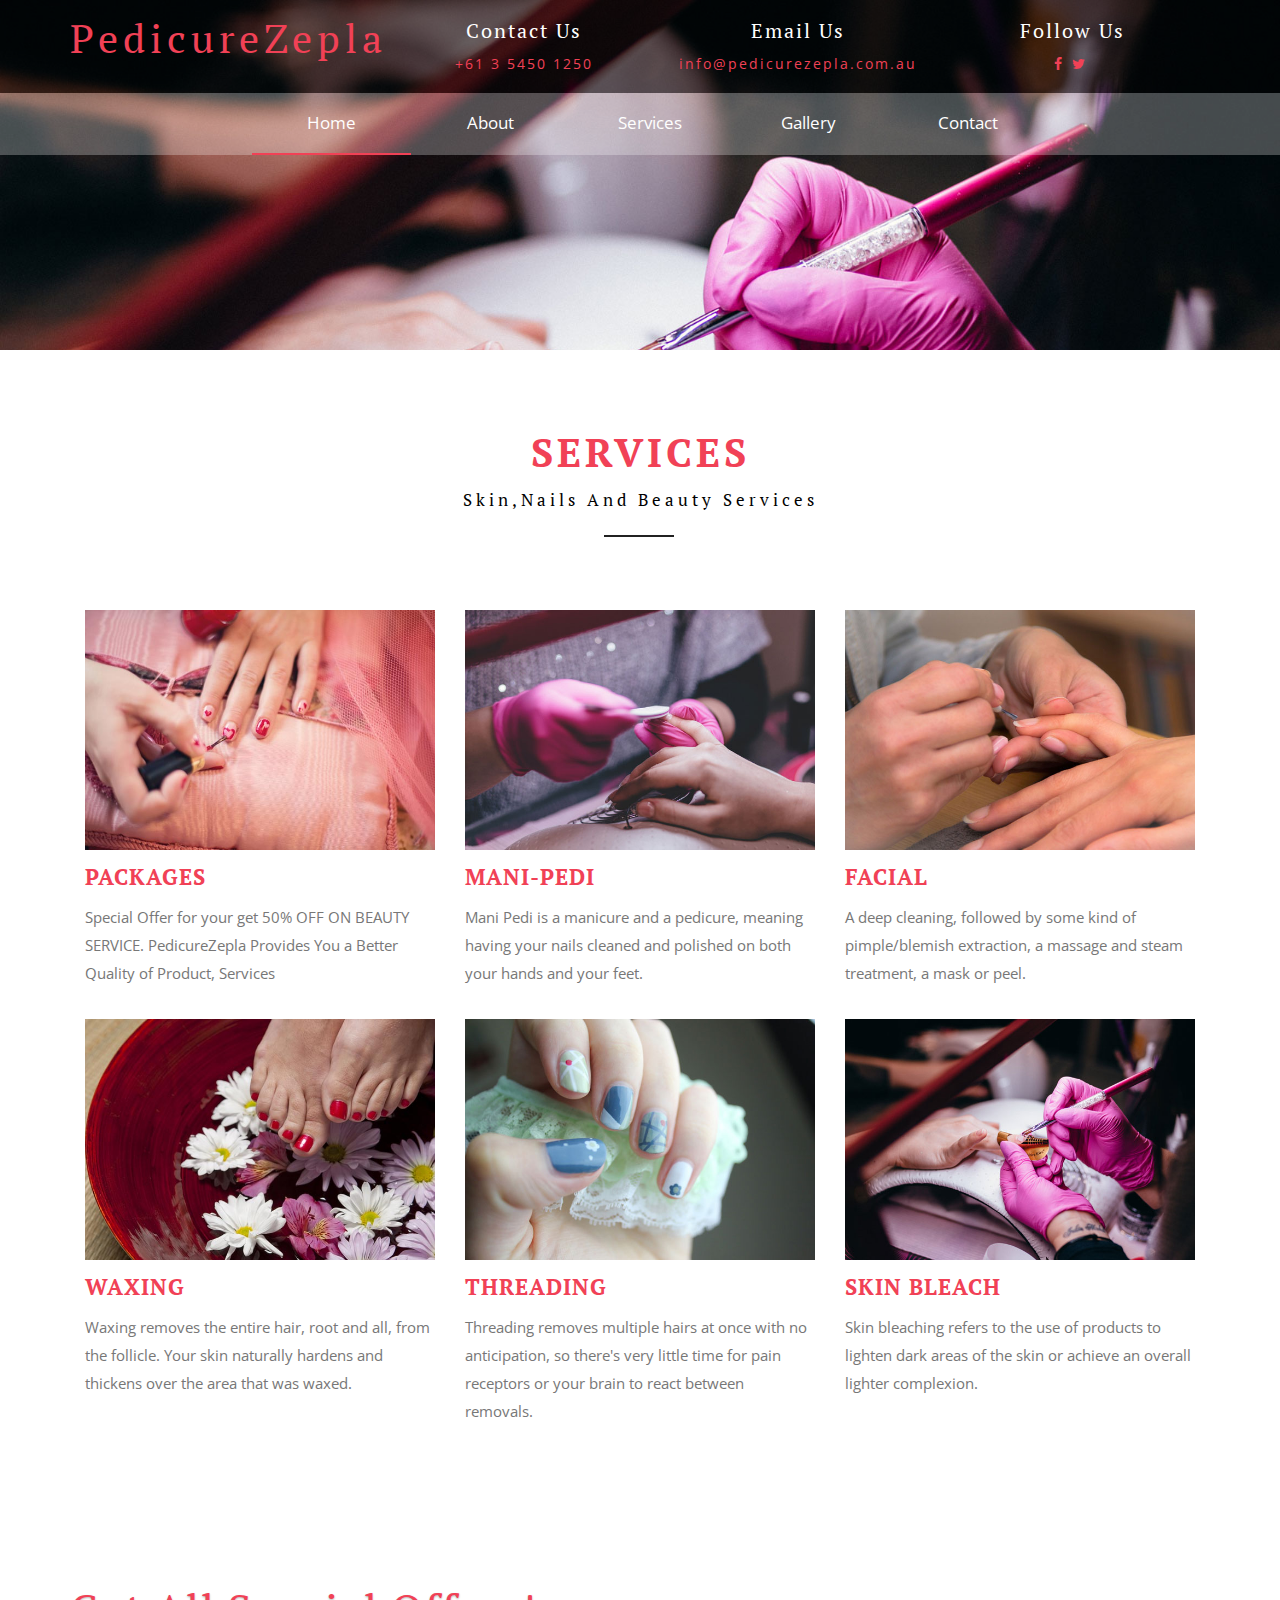
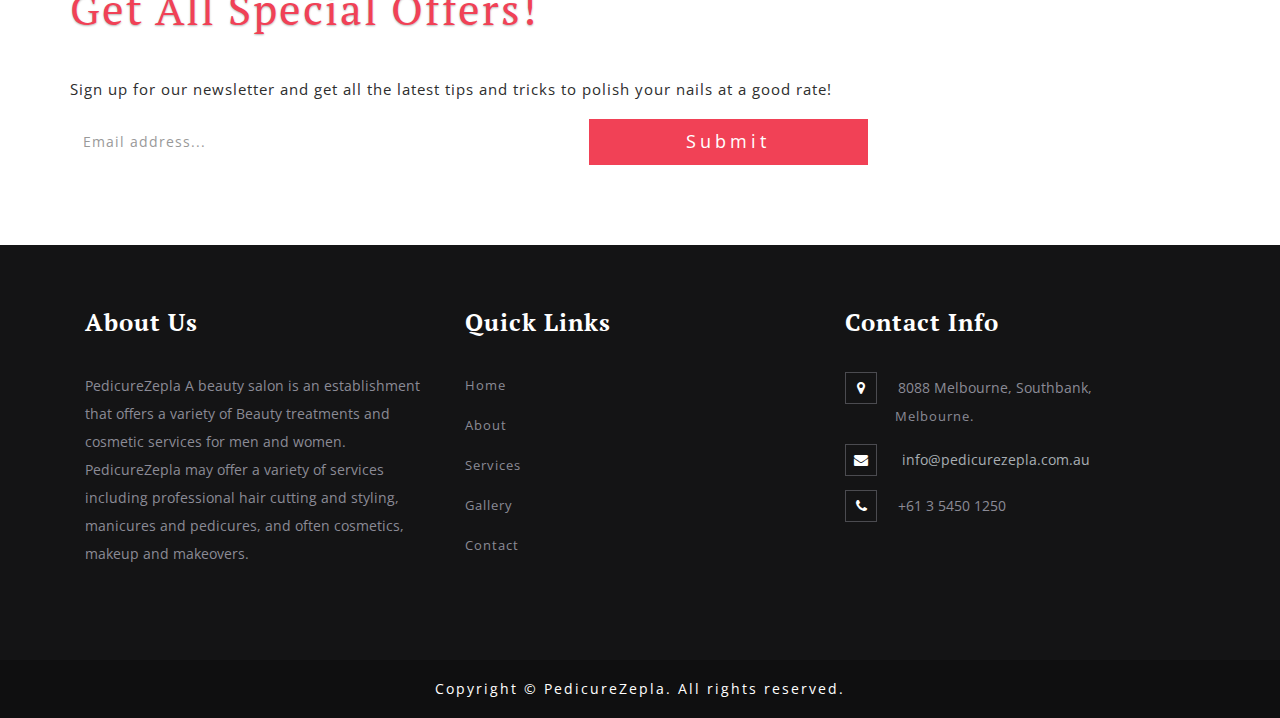
<file: services.html>
<!DOCTYPE html>
<html lang="en">
<head>
<title>Pedicure | Beauty | Services</title>
<!-- custom-theme -->
<meta name="viewport" content="width=device-width, initial-scale=1">
<meta http-equiv="Content-Type" content="text/html; charset=utf-8" />
<meta name="keywords" content="Pedicure Responsive website. 
Smartphone Compatible web template, free webdesigns for Nokia, Samsung, LG, SonyEricsson, Motorola web design" />
<script type="application/x-javascript"> addEventListener("load", function() { setTimeout(hideURLbar, 0); }, false);
		function hideURLbar(){ window.scrollTo(0,1); } </script>
<!-- custom-theme css files -->
<link href="css/bootstrap.css" rel="stylesheet" type="text/css" media="all" />
<link href="css/style.css" rel="stylesheet" type="text/css" media="all" />
<!-- //custom-theme css files-->

<!-- font-awesome-icons -->
<link href="css/font-awesome.css" rel="stylesheet"> 
<!-- //font-awesome-icons -->

<!-- googlefonts -->
<link href="//fonts.googleapis.com/css?family=PT+Serif:400,700" rel="stylesheet">
<link href="//fonts.googleapis.com/css?family=Open+Sans:300,300i,400,400i,600,600i,700,700i,800,800i&amp;subset=cyrillic,cyrillic-ext,greek,greek-ext,latin-ext,vietnamese" rel="stylesheet">
<!-- //googlefonts -->

</head>
<body>

<!--/main-header-->
<div class="baner">
	
	<!--/banner-info-->
		  <div class="header">
		<div class="w3-agile-logo">
			<div class="container">
				<div class=" head-wl">
					<div class="headder-w3">
						<h1><a href="index.html">PedicureZepla</a></h1>
					</div>

					<div class="w3-header-top-right-text">
						<h6 class="caption"> Contact Us</h6>
						<p>+61 3 5450 1250</p>
					</div>

					<div class="email-right">
						<h6 class="caption">Email Us</h6>
						<p><a href="mailto:mail@example.com" class="info">info@pedicurezepla.com.au</a></p>

					</div>


					<div class="agileinfo-social-grids">
						<h6 class="caption">Follow Us</h6>
						<ul>
							<li><a href="#"><span class="fa fa-facebook"></span></a></li>
							<li><a href="#"><span class="fa fa-twitter"></span></a></li>
							
						</ul>
					</div>

					<div class="clearfix"> </div>
				</div>
			</div>
				
		</div>
		<div class="top-nav">
		<nav class="navbar navbar-default navbar-fixed-top">
	
	<!-- //header -->
	<div class="container">
			<div class="navbar-header">
	   			 <button type="button" class="navbar-toggle collapsed" data-toggle="collapse" data-target="#navbar" aria-expanded="false" aria-controls="navbar">
	                <span class="sr-only">Toggle navigation</span>
	                <span class="icon-bar"></span>
	                <span class="icon-bar"></span>
	                <span class="icon-bar"></span>
                </button>
              </div>

				<div id="navbar" class="navbar-collapse collapse">
					<ul class="nav navbar-nav">
						<li class="active"><a href="index.html">Home</a></li>
						<li><a href="about.html">About</a></li>
						<li><a href="services.html">Services</a></li>
						<li><a href="gallery.html">Gallery</a></li>
						 
						<li><a href="contact.html">Contact</a></li>
					</ul>
				</div>
			
			</div>
			<div class="clearfix"> </div>
			</nav>	
		</div>
	  </div>
			<!--/banner-info-->
</div>
 <!--/banner-section-->
 	<!-- about-top -->
	<div class="agileits-about-top">
		<div class="container">
		<h3 class="heading-agileinfo">Services<span>Skin,Nails and Beauty Services</span></h3>
			<div class="agileinfo-top-grids">
				<div class="col-sm-4 wthree-top-grid">
					<img src="images/g1.jpg" class="img-responsive" alt="" />
					<h4>Packages</h4>
					<p>Special Offer for your get 50% OFF ON BEAUTY SERVICE. PedicureZepla Provides You a Better Quality of Product, Services </p>
				</div>
				<div class="col-sm-4 wthree-top-grid">
					<img src="images/g2.jpg" class="img-responsive" alt="" />
					<h4>Mani-Pedi</h4>
					<p>Mani Pedi is a manicure and a pedicure, meaning having your nails cleaned and polished on both your hands and your feet.</p>
				</div>
				<div class="col-sm-4 wthree-top-grid">
					<img src="images/g3.jpg" class="img-responsive" alt="" />
					<h4>Facial</h4>
					<p>A deep cleaning, followed by some kind of pimple/blemish extraction, a massage and steam treatment, a mask or peel.</p>
				</div>
				<div class="col-sm-4 wthree-top-grid">
					<img src="images/g4.jpg" class="img-responsive" alt="" />
					<h4>Waxing</h4>
					<p>Waxing removes the entire hair, root and all, from the follicle. Your skin naturally hardens and thickens over the area that was waxed.</p>
				</div>
				<div class="col-sm-4 wthree-top-grid">
					<img src="images/g5.jpg" class="img-responsive" alt="" />
					<h4>Threading</h4>
					<p>Threading removes multiple hairs at once with no anticipation, so there's very little time for pain receptors or your brain to react between removals.</p>
				</div>
				<div class="col-sm-4 wthree-top-grid">
					<img src="images/g6.jpg" class="img-responsive" alt="" />
					<h4>Skin Bleach</h4>
					<p>Skin bleaching refers to the use of products to lighten dark areas of the skin or achieve an overall lighter complexion.</p>
				</div>
				<div class="clearfix"> </div>
			</div>
		</div>
	</div>
	<!-- //about-top -->

<!-- Subscribe -->
	<div class="wthree-subscribef-w3ls">
		<div class="container">
			<h3 class="tittlef-agileits-w3layouts white-clrf">Get All Special Offers!</h3>
			<p class="white-clrf">Sign up for our newsletter and get all the latest tips and tricks to polish your nails at a good rate!</p>
			<div class="footer_w3layouts_gridf_right">
				<form action="#" method="post">
					<input type="email" name="Email" placeholder="Email address..." required="">
					<input type="submit" value="Submit">
					<div class="clearfix"></div>
				</form>
			</div>
		</div>
	</div>
	<!--// Subscribe -->
	<!-- footer -->
	<div class="footer_top_agileits">
		<div class="container">
			<div class="col-md-4 footer_grid">
				<h3>About Us</h3>
				<p>PedicureZepla A beauty salon is an establishment that offers a variety of Beauty treatments and cosmetic services for men and women. PedicureZepla may offer a variety of services including professional hair cutting and styling, manicures and pedicures, and often cosmetics, makeup and makeovers.
				</p>
			</div>
			<div class="col-md-4 footer_grid">
				<h3>Quick Links</h3>
				<ul class="footer_grid_list">
					
				
						<li class="active"><a href="index.html">Home</a></li>
						<li><a href="about.html">About</a></li>
						<li><a href="services.html">Services</a></li>
						<li><a href="gallery.html">Gallery</a></li>
						 
						<li><a href="contact.html">Contact</a></li>
					
				
				</ul>
			</div>
			<div class="col-md-4 footer_grid">
				<h3>Contact Info</h3>
				<ul class="address">
					<li><i class="fa fa-map-marker" aria-hidden="true"></i>8088 Melbourne, Southbank, <span>Melbourne.</span></li>
					<li><i class="fa fa-envelope" aria-hidden="true"></i><a href="mailto:info@example.com"> info@pedicurezepla.com.au</a></li>
					<li><i class="fa fa-phone" aria-hidden="true"></i>+61 3 5450 1250</li>
				</ul>
			</div>
			<div class="clearfix"> </div>
			
		</div>
	</div>
	<div class="footer_w3ls">
		<div class="container">
					<div class="footer_bottom1">
						<p>Copyright © PedicureZepla. All rights reserved.</a></p>
					</div>
		</div>
	</div>
	<!-- //footer -->
<!-- bootstrap-modal-pop-up -->
	<div class="modal video-modal fade" id="myModal" tabindex="-1" role="dialog" aria-labelledby="myModal">
		<div class="modal-dialog" role="document">
			<div class="modal-content">
				<div class="modal-header">
					Pedicure
					<button type="button" class="close" data-dismiss="modal" aria-label="Close"><span aria-hidden="true">&times;</span></button>						
				</div>
					<div class="modal-body">
						<img src="images/g4.jpg" alt=" " class="img-responsive" />
						<p>Ut enim ad minima veniam, quis nostrum 
							exercitationem ullam corporis suscipit laboriosam, 
							nisi ut aliquid ex ea commodi consequatur? Quis autem 
							vel eum iure reprehenderit qui in ea voluptate velit 
							esse quam nihil molestiae consequatur, vel illum qui 
							dolorem eum fugiat quo voluptas nulla pariatur.
							<i>" Quis autem vel eum iure reprehenderit qui in ea voluptate velit 
								esse quam nihil molestiae consequatur.</i></p>
					</div>
			</div>
		</div>
	</div>
<!-- //bootstrap-modal-pop-up --> 
<!-- js -->
<script type="text/javascript" src="js/jquery-2.1.4.min.js"></script>
<!-- for bootstrap working -->
	<script src="js/bootstrap.js"></script>
<!-- //for bootstrap working -->
<!-- //js -->
<!-- for smooth scrolling -->
<script src="js/SmoothScroll.min.js"></script>
	<script type="text/javascript" src="js/move-top.js"></script>
	<script type="text/javascript" src="js/easing.js"></script>
	<!-- here stars scrolling icon -->
	<script type="text/javascript">
		$(document).ready(function() {
			/*
				var defaults = {
				containerID: 'toTop', // fading element id
				containerHoverID: 'toTopHover', // fading element hover id
				scrollSpeed: 1200,
				easingType: 'linear' 
				};
			*/
								
			$().UItoTop({ easingType: 'easeOutQuart' });
								
			});
	</script>
	<!-- //here ends scrolling icon -->
<!-- //for smooth scrolling -->

<!-- scrolling script -->
<script type="text/javascript">
	jQuery(document).ready(function($) {
		$(".scroll").click(function(event){		
			event.preventDefault();
			$('html,body').animate({scrollTop:$(this.hash).offset().top},1000);
		});
	});
</script> 
<!-- //scrolling script -->

</body>
</html>
</file>
<file: css/zoomslider.css>
.zs-enabled{position:relative}.zs-enabled .zs-slideshow,.zs-enabled .zs-slides,.zs-enabled .zs-slide{position:absolute;z-index:1;top:0;left:0;width:100%;height:100%;overflow:hidden}.zs-enabled .zs-slideshow .zs-slides .zs-slide{background:transparent none no-repeat 50% 50%;background-size:cover;position:absolute;visibility:hidden;opacity:0;-webkit-transform:scale(1.2, 1.2);-moz-transform:scale(1.2, 1.2);-ms-transform:scale(1.2, 1.2);-o-transform:scale(1.2, 1.2);transform:scale(1.2, 1.2)}.zs-enabled .zs-slideshow .zs-slides .zs-slide.active{visibility:visible;opacity:1}.zs-enabled .zs-slideshow .zs-bullets{position:absolute;z-index:4;bottom:20px;left:0;width:100%;text-align:center}.zs-enabled .zs-slideshow .zs-bullets .zs-bullet{display:inline-block;cursor:pointer;border:2px solid #EFC509;width:14px;height:14px;border-radius:8px;margin:10px;background-color:#000}.zs-enabled .zs-slideshow .zs-bullets .zs-bullet.active{background-color:#EFC509}.zs-enabled .zs-slideshow:after{content:" ";position:absolute;top:0;left:0;width:100%;height:100%;z-index:3;background:transparent none repeat 0 0}.zs-enabled.overlay-plain .zs-slideshow:after{background-image:url(plain.png)}.zs-enabled.overlay-dots .zs-slideshow:after{background:url(../images/dott.png)}
.properties-table {
			width: 100%;
			padding: 0;
			border-spacing:0;
			margin-top:2em;
			font-size:.85em;
			background-color: #eee;
		}
		.properties-table th, .properties-table td {
			text-align: left;
			padding: 10px;
		}
		.properties-table th {
			border-bottom: 1px solid #333;
			line-height: 2;
		}
		.zs-enabled .zs-slideshow .zs-bullets {
			position: absolute;
			z-index: 4;
			bottom: 3%;
			left: 7px;
			width: 100%;
			text-align: center;
		}
		.zs-enabled .zs-slideshow .zs-bullets .zs-bullet {
			display: inline-block;
			cursor: pointer;
			border: 2px solid #fff;
			width: 14px;
			height: 14px;
			margin: 5px;
			background: #fff;
			border-radius: 50%;
			-webkit-border-radius: 50%;
			-moz-border-radius: 50%;
			-o-border-radius: 50%;
		}
		.zs-enabled .zs-slideshow .zs-bullets .zs-bullet.active {
			background:#f30cd4;
			border:2px solid #fff;
		}
      #demo-1 {
			position: relative; 
			width: 100%;
			min-height:780px;
			background-color: #999;
		}
		.demo-inner-content {
			position: relative;
			z-index: 2;
			
		}
		
	.banner-inner {
    background: url(../images/4.jpg) no-repeat 0px 0px;
    background-size: cover;
    -webkit-background-size: cover;
    -moz-background-size: cover;
    -o-background-size: cover;
    -ms-background-size: cover;
    min-height: 200px!important;
}
.banner-inner-dott {
    background: url(../images/dots.png)repeat 0px 0px;
    text-align: center;
        padding-bottom: 150px;
}
/*-- /responsive --*/
@media (max-width:1440px){
	#demo-1 {
		
	 min-height:680px;
	}
	
}
@media (max-width:1366px){
	#demo-1 {
		    min-height:650px;
	}
	
}
@media (max-width:1280px){
	#demo-1 {
		    min-height:600px;
	}
	.zs-enabled .zs-slideshow .zs-bullets .zs-bullet {
    display: inline-block;
    cursor: pointer;
    border: 3px solid #fff;
    width: 14px;
    height: 14px;
    margin: 5px;
	}
	.zs-enabled .zs-slideshow .zs-bullets .zs-bullet.active {
			background:#00acee;
			border:3px solid #fff;
		}
		.zs-enabled .zs-slideshow .zs-bullets {
    bottom: 3%;
    left: 0;
    }
}
@media (max-width:1024px){
	#demo-1 {
		    min-height:540px;
	}
	.zs-enabled .zs-slideshow .zs-bullets {
    bottom:23px;
     }
}
@media (max-width:991px){
	#demo-1 {
		min-height:500px;
	}
	.zs-enabled .zs-slideshow .zs-bullets {
		position: absolute;
		z-index: 4;			
		width: 100%;
		text-align: center;
	}
	#demo-1 {
    min-height: 500px;
    }
	
}
@media (max-width:800px){
	#demo-1 {
		min-height:460px;
	}

	.banner-inner {
		min-height: 163px!important;
	}
	.zs-enabled .zs-slideshow .zs-bullets {
		position: absolute;
		z-index: 4;
		width: 100%;
		text-align: center;
	}
}
@media (max-width:736px){
	
	#demo-1 {
    min-height: 500px;
    }
}
@media (max-width:640px){
	
	#demo-1 {
    min-height: 460px;
    }

}
@media (max-width:600px){
.zs-enabled .zs-slideshow .zs-bullets {
    position: absolute;
    z-index: 4;
    
    width: 100%;
    text-align: center;
}
}
@media (max-width:568px){
	#demo-1 {
      min-height:400x;
	}
	
}
@media (max-width:480px){
#demo-1 {
    min-height:400px;
    }
	
	.zs-enabled .zs-slideshow .zs-bullets {
		position: absolute;
		z-index: 4;
		
		width: 100%;
		text-align: center;
	}
}
@media (max-width:414px){
	
}
@media (max-width:384px){

	#demo-1 {
    min-height: 500px;
    }
}
@media (max-width:375px){
	.zs-enabled .zs-slideshow .zs-bullets {
		position: absolute;
		z-index: 4;
		width: 100%;
		text-align: center;
	}
}
@media (max-width:320px){


}
/*-- //responsive --*/
</file>
<file: css/style.css>
/*--
Author: W3layouts
Author URL: http://w3layouts.com
License: Creative Commons Attribution 3.0 Unported
License URL: http://creativecommons.org/licenses/by/3.0/
--*/
html, body{
    font-size: 100%;
    background:#ffffff;
    margin: 0;
    font-family: 'Open Sans', sans-serif;
}
p,ul li,ol li{
    margin:0;
    font-size:14px;
    line-height:26px;
}
h1,h2,h3,h4,h5,h6{
    margin:0;
    font-family: 'PT Serif', serif;
}
ul,label{
    margin:0;
    padding:0;
}
body a:hover{
    text-decoration:none;
}
input[type="submit"],input[type="reset"],a{
    -webkit-transition: 0.5s ease-in;
    -moz-transition: 0.5s ease-in;
    -ms-transition: 0.5s ease-in;
    -o-transition: 0.5s ease-in;
    transition:0.5s ease-in;
}
img{
    width:100%;
}

/*--Banner stats here--*/
/*--header start here--*/
.nav > li > a {
    position: relative;
    display: block;
}
nav.navbar.navbar-default.navbar-fixed-top {
        position: absolute;
            border: none;
background-color:rgba(255, 255, 255, 0.27);
}
.navbar-nav {
    float:
    none;
    /* justify-content: center; */
    /* display: flex; */
    /* position: relative; */
    /* left: 11px; */
    padding-left: 16%;
    /* padding: 1px 13px; */
    margin: 0px;
    /* align-items: center; */
}
.navbar-nav > li {
    text-align: center;
    width:16.6%;
}
div#navbar {
    padding: 0px ;
}
ul.nav.navbar-nav li a {
    font-size:17px;
    color: #fff;
    border-bottom: 2px solid rgba(0, 0, 0, 0);
    padding: 20px 0px;
            transition: 0.5s all;
    -webkit-transition: 0.5s all;
    -moz-transition: 0.5s all;
    -o-transition: 0.5s all;
    -ms-transition: 0.5s all;
}
ul.nav.navbar-nav li a:hover, .navbar-default .navbar-nav > li > a:focus {
       border-bottom:2px solid #f14156;
    color: #fff;
        transition:0.5s all;
    -webkit-transition:0.5s all;
    -moz-transition:0.5s all;
    -o-transition:0.5s all;
    -ms-transition:0.5s all;
}
.navbar-default .navbar-nav > .active > a, .navbar-default .navbar-nav > .active > a:hover, .navbar-default .navbar-nav > .active > a:focus {
    background-color: rgba(231, 231, 231, 0);
    border-bottom: 2px solid #f14156;
    color: #fff;
    transition: 0.5s all;
    -webkit-transition: 0.5s all;
    -moz-transition: 0.5s all;
    -o-transition: 0.5s all;
    -ms-transition: 0.5s all;
}
.navbar-fixed-top {
    top: 93px;
}
ul.dropdown-menu {
    top: 101%;
    background: rgba(21, 29, 37, 0.77);
    border: none;
    text-align: center;
}
.dropdown-menu > li > a {
   padding: 8px 0px ! important;
    color: #fff;
    font-weight: 300;
    letter-spacing: 2px;
}
.dropdown-menu > li > a:hover, .dropdown-menu > li > a:focus, .dropdown-menu > li > a.active {
    text-decoration: none;
    background: none;
}
.navbar-default .navbar-nav > .open > a, .navbar-default .navbar-nav > .open > a:hover, .navbar-default .navbar-nav > .open > a:focus {
    color: #fff;
    background-color: rgba(231, 231, 231, 0);
}
/*--end nav bar--*/
.w3-agile-logo {
    padding: 1em 2em;
    background: rgba(2, 2, 2, 0.51);
}
.head-wl {
    text-align: center;
    display: -webkit-flex;
    display: flex;
    -webkit-justify-content: space-between;
    justify-content: space-between;
    margin: 0 auto;
}
.headder-w3,.w3-header-top-right-text,.email-right,.agileinfo-social-grids {
    -webkit-flex:1;  /* Safari 6.1+ */
    -ms-flex: 1;  /* IE 10 */    
    flex: 1;
}

.head-wl h1 a {
    text-transform: capitalize;
    color: #f14156;
    font-size: 40px;
    display: block;
    letter-spacing: 5px;
}

h6.caption {
    font-size: 20px;
    letter-spacing: 2px;
    color: rgb(255, 255, 255);
    margin: 4px 0px 9px;
}

.email-right p a,
.w3-header-top-right-text p,
.agileinfo-social-grids ul li a {
    font-size: 14px;
    color:#f14156;
    letter-spacing: 2px;
}

.email-right p a,
.agileinfo-social-grids ul li {
    display: inline-block;
}

.agileinfo-social-grids ul li a {
    text-align: center;
}

.agileinfo-social-grids ul li:nth-child(2),
.agileinfo-social-grids ul li:nth-child(3) {
    margin: 0px 4px;
}

.email-right p a:hover,
.agileinfo-social-grids ul li a :hover {
    color: #fff;
    transition: 0.5s all;
    -webkit-transition: 0.5s all;
    -moz-transition: 0.5s all;
    -o-transition: 0.5s all;
    -ms-transition: 0.5s all;
}
/*-- banner--*/
.navbar {
    margin-bottom: 0em;
}

.w3l-info {
    margin-top: 20em;
}

.w3l-info h4 {
    font-size: 63px;
    color: #ffffff;
    font-weight: 600;
}

.w3l-info p {
    font-size: 16px;
    letter-spacing: 1px;
    color: #e6e6e6;
    padding: 0px 19em;
    line-height: 2em;
    text-align: center;
    margin: 1.5em 0;
}

.w3layouts_more-buttn a {
    font-size: 14px;
    color: #fff;
    font-weight: 600;
    text-decoration: none;
    text-transform: uppercase;
    display: inline-block;
    letter-spacing: 2px;
    background: rgb(0, 0, 0);
    outline: none;
    padding: 10px 22px;
    border: 2px solid rgb(0, 0, 0);
}

.w3layouts_more-buttn a:hover {
    background: #fff;
    color: #000;
}
/*-- //banner --*/
/*--header end here--*/
.baner {
    background: url(../images/b3.jpg) no-repeat 0px 0px;
    background-size: cover;
    -webkit-background-size: cover;
    -o-background-size: cover;
    -ms-background-size: cover;
    -moz-background-size: cover;
    min-height: 350px;
}

/*-- banner-text--*/
.banner-text h2 {
    color: #fff;
    font-size: 50px;
    text-transform: uppercase;
    letter-spacing: 0px;
}
.banner-text {
    text-align: center;
    padding: 17em 0 0 0;
}
.banner-text h2 {
    color: #fff;
    text-transform: uppercase;
    font-weight: 400;
    font-size: 50px;
    letter-spacing: 2px;
}
.banner-text span {
    display: block;
    line-height: 1.8em;
    font-style: italic;
    font-weight: 400;
}
.baner-info{
   position: absolute;
    padding-top:4em;
    margin: 0 auto;
    text-align: center;
    width: 100%;
    top: 0;
}
.baner-info h3 {
       text-align: center;
    font-size: 3.5em;
    color: #fff;
    font-weight: 600;
    letter-spacing: 4px;
}
.baner-info h3 span {
    color:#fbcd13;
}
.baner-info h4{
    text-align: center;
    font-size: 1em;
       margin: 2em 0 2em 0;
    font-weight:500;
    letter-spacing: 10px;
    color: #ffcc33;
    padding: 15px 0;
}
.w3-banner-head-info {
    position: relative;
}
.baner-info p {
    font-size: 1em;
    font-weight: 300;
    letter-spacing:2px;
    color: #fff;
    width: 32%;
    margin: 0 auto;
}
span.simply-word {
    font-size:18px;
    font-weight: 500;
    margin-left: 5px;
    text-transform: uppercase;
    color: #02a388;
}
.baner-info span img {
    margin: 1em auto 0;
    text-align: center;
}
.baner-w3l-agile-grids-bottom {
       margin: 0 auto;
    text-align: center;
    position: absolute;
    left: 12%;
    bottom: -62%;
    width: 80%;
}
.w3l-b-grid{
    float:left;
    width:32%;
}
.w3l-b-one{
      background:url(../images/b1.jpg) no-repeat 0px 0px;
    min-height:100px;
    background-size: cover;
    text-align: center;
        transition: .5s ease-in;
    -webkit-transition: .5s ease-in;
    -moz-transition: .5s ease-in;
    -o-transition: .5s ease-in;
    -ms-transition: .5s ease-in;
    }
.w3l-b-grid .w3l-b-one:hover{
      min-height:200px;
}
/*-- //banner-text--*/
/* About */
.about-3 {
    padding: 5em 0;
}
h3.center {
    text-align: center;
    font-weight: 700;
    font-size: 35px;
    text-transform: uppercase;
    margin-bottom: 30px;
    text-shadow: 0 2px 2px rgba(0,0,0,.6);
        letter-spacing: 2px;
}
h3.center:after {
    border-top: 2px solid #FF5722;
    display: block;
    width: 100px;
    content: "";
    margin: 10px auto 0;
}
.d-flex {
  display: -ms-flexbox;
  display: flex;
  display: -webkit-box;
    display: -moz-box;
    display: -ms-flexbox;
    display: -webkit-flex;
  -ms-flex-wrap: wrap;
      flex-wrap: wrap;
}
.about1, .about2 {
    flex: 1;
      -ms-flex: 1;
}
.about1 {
    padding-right: 46px;
}
.about1 h4 {
    font-size: 35px;
    text-transform: capitalize;
    margin-bottom: 20px;
    color: #0e51aa;
}
.about1 h5 {
    color: #f14156;
    font-weight: 700;
    font-size: 20px;
    line-height: 1.8em;
    font-style: italic;
}
.about-3 p {
    font-size: 14px;
    color: #777;
    line-height: 1.8em;
    margin: 2em 0;
}
ul.about-list li {
    margin: 20px 0px;
    display: block;
}
ul.about-list li span.fa {
    font-size: 50px;
        height: 80px;
    width: 80px;
    vertical-align: top;
    color: #08f3d4;
}
.in-block {
    display: inline-block;
    width: calc( 100% - 100px);
}
.in-block h5 {
    font-weight: 600;
    text-transform: capitalize;
    font-size: 22px;
    margin-bottom: 10px;
    letter-spacing: 1px;
    color: #191826;
}
.about2 {
    background: url(../images/b2.jpg) no-repeat;
    background-size: cover;
    background-position: center;
    /* background-attachment: fixed; */
}
a.join-wthree {
    color: #fff;
    display: inline-block;
    letter-spacing: 1px;
    font-size: 17px;
    background: #f14156;
    padding: 12px 30px;
    border-radius: 25px;
    text-decoration: none;
    margin-top: 30px;
    -webkit-transition: .5s ease-in;
    -moz-transition: .5s ease-in;
    -o-transition: .5s ease-in;
    -ms-transition: .5s ease-in;
    transition: .5s ease-in;
}
a.join-wthree:hover {
    background: #000;
    -webkit-transition: .5s ease-in;
    -moz-transition: .5s ease-in;
    -o-transition: .5s ease-in;
    -ms-transition: .5s ease-in;
    transition: .5s ease-in;
}

/* //About */
.heading-agileinfo {
    font-weight: 600;
    letter-spacing: 4px;
    font-size: 40px;
    margin-bottom: 2.5em;
    text-align: center;
    color: #f14156;
    text-transform: uppercase;
    position: relative;
    margin-top: 0;
}
.heading-agileinfo span {
    display: block;
    font-size: 17px!important;
    margin-top: 1em;
    letter-spacing: 4px;
    text-transform: capitalize;
    color: #000000;
    font-weight: 500;
}
.heading-agileinfo span:after {
    content: '';
    background: #212121;
    height: 2px;
    width: 70px;
    position: absolute;
    top: 132%;
    right: 47%;
}
span.nnn {
    color: #fff;
}
/*-- syllabus section --*/
.pa_italic i {
    right: -1em;
    font-size: 18px;
    color: #f14156;
}
.pa_italic span {
    display: none;
}
.collapsed span {
    display: inline-block;
    right: -1em;
    font-size: 18px;
}
.collapsed i {
    display: none;
}
.panel-heading {
    padding: 16px 31px;
}
.panel-title > a {
   color: #000;
    font-size: 25px;
    line-height: 68px;
    text-transform: uppercase;
    text-decoration: none;
    letter-spacing: 1px;
}
.panel-default {
    border-color: rgba(0, 0, 0, 0);
    background: rgba(246, 246, 246, 0.01);
}
.panel-group .panel {
    margin-bottom: 0;
    border-radius: 0px;
}
.panel-body {
    padding: 2em;
    font-size: 14px;
    line-height: 2em;
    color: #555;
    background: #fff;
}
a.pa_italic label {
    cursor: pointer;
    font-weight:500;
}
a.pa_italic:focus {
    outline: none;
    text-decoration: none;
}
.panel-default > .panel-heading + .panel-collapse > .panel-body {
    border-top-color: transparent;
}
.panel-heading {
    border-radius:0px!important;
}
.panel-body.panel_text h3 {
    color: #333;
    font-size: 23px;
    letter-spacing: 1px;
    margin-bottom: 11px;
}
.panel-body.panel_text p {
    font-size:15px;
}
.panel-body.panel_text h6 {
    font-size: 17px;
    letter-spacing: 1px;
    text-decoration: underline;
    margin: 20px 0 12px;
    color: #333;
}
.panel-body.panel_text ul li {
    letter-spacing: 1px;
    font-size: 15px;
    list-style: inside;
    color: #424242;
}
/* video button */
a.mbutton-course2 {
    color: #ff3546;
    border: none;
    outline: none;
    margin-top: 20px;
    text-decoration: none;
    display: inline-block;
    font-size: 15px;
    letter-spacing: 1px;
    font-weight: 600;
    transition: 0.5s all;
    -webkit-transition: 0.5s all;
    -o-transition: 0.5s all;
    -moz-transition: 0.5s all;
    -ms-transition: 0.5s all;
}
a.mbutton-course2:hover {
    color: #f14156;
    transition: 0.5s all;
    -webkit-transition: 0.5s all;
    -o-transition: 0.5s all;
    -moz-transition: 0.5s all;
    -ms-transition: 0.5s all;
}
a.mbutton-course2 i{
    margin-right:8px;
}
/* //video button */
p.white-clrf {
    color: #2d2d2d;
    font-size: 15px;
    line-height:1.8em;
    letter-spacing: 1px;
}
.wthree-subscribef-w3ls {
    background: url(../images/ban1.jpg) no-repeat 0px 0px;
    background-size: cover;
    -webkit-background-size: cover;
    -o-background-size: cover;
    -ms-background-size: cover;
    -moz-background-size: cover;
    background-attachment:fixed;
    padding:5em 0;
}
.wthree-subscribef-w3ls h3.tittlef-agileits-w3layouts {
    text-align: left;
    font-size: 2.7em;
    text-shadow: 0 1px 2px rgba(0, 0, 0, 0.29);
    color: #f14156;
    letter-spacing: 2px;
    text-transform: capitalize;
    margin-bottom: 1em;
}
.footer_w3layouts_gridf_right {
    width: 70%;
    margin-top: 1em;
}
.wthree-subscribef-w3ls input[type="email"] {
    outline: none;
    padding: 13px;
    background: #fff;
    font-size: 0.9em;
    color: #888;
    width: 65%;
    border: none;
    letter-spacing: 1px;
    float: left;
}

.wthree-subscribef-w3ls input[type="email"]::-webkit-input-placeholder {
    color: #999!important;
}

.wthree-subscribef-w3ls input[type="submit"] {
    outline: none;
    padding: 10.5px 0;
    background: #f14156;
    font-size: 1.1em;
    font-weight: 400;
    color: #fff;
    border: none;
    text-transform: capitalize;
    letter-spacing: 4px;
    width: 35%;
    float: left;
}

.wthree-subscribef-w3ls input[type="submit"]:hover {
    background: #ee4f4f;
}
/*-- wthree-mid --*/
.wthree-mid {
    background: url(../images/b1.jpg) no-repeat 0px 0px;
    background-size: cover;
    padding:5em 0;
    text-align:left;
    background-attachment:fixed;
}
.wthree-mid h3 {
    font-size: 34px;
    color: #fff;
    text-transform: uppercase;
    letter-spacing: 2px;
    font-weight: 600;
}
.wthree-mid p {
    color: #ffffff;
    text-align:left;
    line-height: 28px;
    width: 63%;
    margin: 30px 0 0;
    font-size: 17px;
    padding: 20px 0;
    border-top: 1px solid #8d8d8d;
}
/*-- //wthree-mid --*/
/*-- pricing --*/
.wthree-pricing h3.agileits-title, .wthree-pricing h3.agileits-title span {
    color: #fff;
}
.wthree-pricing {
    background: url(../images/ban2.jpg) no-repeat 0px 0px;
    background-size: cover;
    -webkit-background-size: cover;
    -o-background-size: cover;
    -ms-background-size: cover;
    -moz-background-size: cover;
    background-attachment:fixed;
    padding: 5em 0;
}
.pricing-grids-info {
    text-align: center;
}
.pricing-grid {
    float: left;
    width: 31%;
}
.pricing-grid.grid-two {
    margin: 0 2em;
}
.pricing-grid.grid-three {
    margin: 0 2em 0 0;
}
.pricing-grid h3 {
    font-size: 1.6em;
    font-weight: 400;
    color: #000;
    text-transform: capitalize;
    text-align: center;
}
.pricing-grid h4 {
    font-size: 2.3em;
    font-weight: 500;
    color: #f14156;
    position: relative;
    margin-top: 1em;
    text-align: center;
}
.pricing-grid h4 span.sup {
    vertical-align: text-top;
    font-size: 0.5em;
}
.pricing-grid {
    float: left;
    width: 22.8%;
    background: #fff;
    padding: 1em 1em 2em;
}
.w3ls-top {
    position: relative;
    color: #000;
    margin: 0 auto;
    font-size: 1.2em;
    text-align: left;
    text-transform: uppercase;
    padding: 1em 0em;
    border-radius: 5px 5px 0;
    border-bottom: 2px solid #f14156;
}
.w3ls-bottom {
    padding: 0;
}
.w3ls-bottom ul li {
    font-size: 15px;
    color: #777;
    margin-top: 1em;
    letter-spacing: 1px;
    padding-top: 1em;
    line-height: 1.8em;
    display: block;
}
.more a {
    display: inline-block;
    font-size: 1em;
    color:#fff;
    background:#f14156;
    padding: .5em 3em;
    margin-top: 1.2em;
    border-radius: 4px;
    -webkit-transition:.5s all;
    -moz-transition:.5s all;
    transition:.5s all; 
}  
.more a:hover {
    opacity: .7;
}        
/*-- //pricing --*/
.mwho-we-textmks {
    padding: 1em 0 5em 10em;
}
.donails {
    padding: 5em 0 0;
}
.donail_left {
    background: url(../images/1.jpg) no-repeat;
    background-size: cover;
    background-position: center;
    min-height: 512px;
}
/*-- clients--*/
.clients{
    padding:5em 0;
}
.clients label.line{
    background:#000;
}
.clients h4 {
    font-size: 16px;
    text-transform:uppercase;
    letter-spacing:2px;
    color:#000;
    margin-bottom:35px;
}

.flex-active-slide p {
    line-height: 30px;
    text-align: center;
    color: #777;
    font-style: italic;
    width: 70%;
    margin: 30px auto;
    letter-spacing:2px;
    font-size:15px;
}

.client h5 {
    font-size: 25px;
    color: #f14156;
    text-align: center;
}
/*-- //clients--*/

.panel-default > .panel-heading {
    color: #333;
    background-color: rgba(245, 245, 245, 0);
    border-color: rgba(221, 221, 221, 0);
}
/*-- footer --*/

.footer_top_agileits {
    background: #141415;
    padding: 4em 0;
}

.footer_bottom1 a {
    display: inline-block;
}
.footer_w3ls {
    background: #0f0f10;
    text-align: center;
    padding: 1em 0;
}
ul.tag2:last-child {
    margin: 0;
}

.footer_bottom_grid:nth-child(2) {
    float: right;
    text-align: right;
}

.footer_bottom {
    padding: 2em 0;
}

.index-copy-right {
    background: transparent;
}

.footer_bottom h6 {
    color: #ffffff;
    font-size: 1.4em;
    letter-spacing: 1px;
    margin-bottom: 1em;
    text-transform: uppercase;
    font-weight: 700;
}

.footer_bottom1 p {
    color: #fff;
    font-size: 14px;
    letter-spacing: 2px;
    margin-top: 0em;
}

.footer_bottom1 p a {
    color: #f14156;
    transition: .5s ease-in;
    -webkit-transition: .5s ease-in;
    -moz-transition: .5s ease-in;
    -o-transition: .5s ease-in;
    -ms-transition: .5s ease-in;
}

.footer_bottom1 p a:hover {
    color: #fff;
    transition: .5s ease-in;
    -webkit-transition: .5s ease-in;
    -moz-transition: .5s ease-in;
    -o-transition: .5s ease-in;
    -ms-transition: .5s ease-in;
}

.social ul {
    padding: 0;
    margin: 0;
}

.social ul li {
    display: inline-block;
}

.social ul li a {
    color: #333;
    text-align: center;
}

.social ul li a i.fa.fa-facebook {
    height: 32px;
    width: 32px;
    line-height: 32px;
    background: #FFFFFF;
    color: #3b5998;
    transition: 0.5s all;
    -webkit-transition: 0.5s all;
    -moz-transition: 0.5s all;
    -o-transition: 0.5s all;
    -ms-transition: 0.5s all;
}

.social ul li a i.fa.fa-facebook:hover {
    height: 32px;
    width: 32px;
    line-height: 32px;
    background: #3b5998;
    color: #FFFFFF;
}

.social ul li a i.fa.fa-twitter {
    height: 32px;
    width: 32px;
    line-height: 32px;
    background: #FFFFFF;
    color: #1da1f2;
    transition: 0.5s all;
    -webkit-transition: 0.5s all;
    -moz-transition: 0.5s all;
    -o-transition: 0.5s all;
    -ms-transition: 0.5s all;
}

.social ul li a i.fa.fa-twitter:hover {
    height: 32px;
    width: 32px;
    line-height: 32px;
    background: #1da1f2;
    color: #FFFFFF;
}

.social ul li a i.fa.fa-rss {
    height: 32px;
    width: 32px;
    line-height: 32px;
    background: #FFFFFF;
    color: #f26522;
    transition: 0.5s all;
    -webkit-transition: 0.5s all;
    -moz-transition: 0.5s all;
    -o-transition: 0.5s all;
    -ms-transition: 0.5s all;
}

.social ul li a i.fa.fa-rss:hover {
    height: 32px;
    width: 32px;
    line-height: 32px;
    background: #f26522;
    color: #FFFFFF;
}

.footer_bottom1 label {
    color: #f14156;
    display: block;
    font-size: 0.3em;
    letter-spacing: 3px;
}

.footer_bottom1 h2 {
    font-size: 2.2em;
    text-transform: uppercase;
    text-shadow: 0 1px 2px rgba(0, 0, 0, 0.29);
    color: #fff;
    font-weight: 700;
}

.footer_grid h3, .footer_grid_left h3 {
    font-size: 1.5em;
    color: #fff;
    position: relative;
    margin-bottom: 1.5em;
    font-weight: 600;
    letter-spacing: 1px;
}

.footer_grid_left h3 {
    margin: 0;
}

.footer_grid p {
    color: #8b8b96;
    line-height: 2em;
    margin-bottom: 2em;
}

.footer_grid_list li,
.address li {
    display: block;
    margin-bottom: 1em;
}

.footer_grid_list li i {
    color: #f14156;
    padding-right: 1em;
}

.footer_grid_list li a {
    color: #8b8b96;
    text-decoration: none;
    line-height: 1.5em;
    letter-spacing: 1px;
    font-size: 0.9em;
}

.footer_grid_list li a:hover {
    color: #fff;
}

.footer_grid_list li:last-child,
.address li:last-child {
    margin-bottom: 0;
}

.address li {
    color: #8b8b96;
}

.address li i {
    margin-right: 1.5em;
    color: #fff;
    width: 32px;
    height: 32px;
    text-align: center;
    line-height: 30px;
    border: 1px solid #4b4b50;
}

.address li span {
    display: block;
    margin-left: 4em;
    letter-spacing: 1px;
    font-size: 0.9em;
}

.address li a {
    color: #a8aeb3;
    text-decoration: none;
}

.address li a:hover {
    color: #fff;
    text-decoration: none;
}

ul.social-icons3.two li a {
    text-align: center;
}
/*-- //footer --*/
/*-- icons --*/
.codes a {
    color: #999;
}
.icon-box {
    padding: 8px 15px;
    background:rgba(149, 149, 149, 0.18);
    margin: 1em 0 1em 0;
    border: 5px solid #ffffff;
    text-align: left;
    -moz-box-sizing: border-box;
    -webkit-box-sizing: border-box;
    box-sizing: border-box;
    font-size: 13px;
    transition: 0.5s all;
    -webkit-transition: 0.5s all;
    -o-transition: 0.5s all;
    -ms-transition: 0.5s all;
    -moz-transition: 0.5s all;
    cursor: pointer;
} 
.icon-box:hover {
    background: #000;
    transition:0.5s all;
    -webkit-transition:0.5s all;
    -o-transition:0.5s all;
    -ms-transition:0.5s all;
    -moz-transition:0.5s all;
}
.icon-box:hover i.fa {
    color:#fff !important;
}
.icon-box:hover a.agile-icon {
    color:#fff !important;
}
.codes .bs-glyphicons li {
    float: left;
    width: 12.5%;
    height: 115px;
    padding: 10px; 
    line-height: 1.4;
    text-align: center;  
    font-size: 12px;
    list-style-type: none;  
}
.codes .bs-glyphicons .glyphicon {
    margin-top: 5px;
    margin-bottom: 10px;
    font-size: 24px;
}
.codes .glyphicon {
    position: relative;
    top: 1px;
    display: inline-block;
    font-family: 'Glyphicons Halflings';
    font-style: normal;
    font-weight: 400;
    line-height: 1;
    -webkit-font-smoothing: antialiased;
    -moz-osx-font-smoothing: grayscale;
    color: #777;
} 
.codes .bs-glyphicons .glyphicon-class {
    display: block;
    text-align: center;
    word-wrap: break-word;
}
h3.icon-subheading {
    font-size: 28px;
    color: #f14156 !important;
    margin: 30px 0 15px;
    font-weight: 700;
    letter-spacing: 2px;
}
h3.agileits-icons-title {
    text-align: center;
    font-size: 33px;
    color: #222222;
    font-weight: 700;
    letter-spacing: 2px;
}
.icons a {
    color: #999;
}
.icon-box i {
    margin-right: 10px !important;
    font-size: 20px !important;
    color: #282a2b !important;
}
.bs-glyphicons li {
    float: left;
    width: 18%;
    height: 115px;
    padding: 10px;
    line-height: 1.4;
    text-align: center;
    font-size: 12px;
    list-style-type: none;
    background:rgba(149, 149, 149, 0.18);
    margin: 1%;
}
.bs-glyphicons .glyphicon {
    margin-top: 5px;
    margin-bottom: 10px;
    font-size: 24px;
    color: #282a2b;
}
.glyphicon {
    position: relative;
    top: 1px;
    display: inline-block;
    font-family: 'Glyphicons Halflings';
    font-style: normal;
    font-weight: 400;
    line-height: 1;
    -webkit-font-smoothing: antialiased;
    -moz-osx-font-smoothing: grayscale;
    color: #777;
} 
.bs-glyphicons .glyphicon-class {
    display: block;
    text-align: center;
    word-wrap: break-word;
        color: #777;
}
@media (max-width:991px){
    h3.agileits-icons-title {
        font-size: 28px;
    }
    h3.icon-subheading {
        font-size: 22px;
    }
}
@media (max-width:768px){
    h3.agileits-icons-title {
        font-size: 28px;
    }
    h3.icon-subheading {
        font-size: 25px;
    }
    .row {
        margin-right: 0;
        margin-left: 0;
    }
    .icon-box {
        margin: 0;
    }
}
@media (max-width: 640px){
    .icon-box {
        float: left;
        width: 50%;
    }
}
@media (max-width: 480px){
    .bs-glyphicons li {
        width: 31%;
    }
}
@media (max-width: 414px){
    h3.agileits-icons-title {
        font-size: 23px;
    }
    h3.icon-subheading {
        font-size: 22px;
    }
    .bs-glyphicons li {
        width: 31.33%;
    }
}
@media (max-width: 384px){
    .icon-box {
        float: none;
        width: 100%;
    }
}
/*-- //icons --*/
.w3_wthree_agileits_icons.main-grid-border {
    padding: 5em 0;
}
/*--Typography--*/
.well {
    font-weight: 300;
    font-size: 14px;
}
.list-group-item {
    font-weight: 300;
    font-size: 14px;
}
li.list-group-item1 {
    font-size: 14px;
    font-weight: 300;
}
.typo p {
    font-size: 14px;
    font-weight: 300;
}
.show-grid [class^=col-] {
    background: #fff;
    text-align: center;
    margin-bottom: 10px;
    line-height: 2em;
    border: 10px solid #f0f0f0;
}
.show-grid [class*="col-"]:hover {
    background: #e0e0e0;
}
.grid_3{
    margin-bottom:2em;
}
.xs h3, h3.m_1{
    color:#000;
    font-size:1.7em;
    font-weight:300;
    margin-bottom: 1em;
}
.grid_3 p{
    color: #999;
    font-size: 0.85em;
    margin-bottom: 1em;
    font-weight: 300;
}
.grid_4{
    background:none;
    margin-top:50px;
}
.label {
    font-weight: 300 !important;
    border-radius:4px;
}  
.grid_5{
    background:none;
    padding:2em 0;
}
.grid_5 h3, .grid_5 h2, .grid_5 h1, .grid_5 h4, .grid_5 h5, h3.hdg, h3.bars {
    margin-bottom: 1em;
    color: #f14156;
    font-weight: 700;
    font-size: 30px;
    letter-spacing: 2px;
}
.table > thead > tr > th, .table > tbody > tr > th, .table > tfoot > tr > th, .table > thead > tr > td, .table > tbody > tr > td, .table > tfoot > tr > td {
    border-top: none !important;
}
.tab-content > .active {
    display: block;
    visibility: visible;
}
.pagination > .active > a, .pagination > .active > span, .pagination > .active > a:hover, .pagination > .active > span:hover, .pagination > .active > a:focus, .pagination > .active > span:focus {
    z-index: 0;
}
.badge-primary {
    background-color: #03a9f4;
}
.badge-success {
    background-color: #fb5710;
}
.badge-warning {
    background-color: #ffc107;
}
.badge-danger {
    background-color: #e51c23;
}
.grid_3 p{
    line-height: 2em;
    color: #888;
    font-size: 0.9em;
    margin-bottom: 1em;
    font-weight: 300;
}
.bs-docs-example {
    margin: 1em 0;
}
section#tables  p {
    margin-top: 1em;
}
.tab-container .tab-content {
    border-radius: 0 2px 2px 2px;
    border: 1px solid #e0e0e0;
    padding: 16px;
    background-color: #ffffff;
}
.table td, .table>tbody>tr>td, .table>tbody>tr>th, .table>tfoot>tr>td, .table>tfoot>tr>th, .table>thead>tr>td, .table>thead>tr>th {
    padding: 15px!important;
}
.table > thead > tr > th, .table > tbody > tr > th, .table > tfoot > tr > th, .table > thead > tr > td, .table > tbody > tr > td, .table > tfoot > tr > td {
    font-size: 0.9em;
    color: #999;
    border-top: none !important;
}
.tab-content > .active {
    display: block;
    visibility: visible;
}
.label {
    font-weight: 300 !important;
}
.label {
    padding: 4px 6px;
    border: none;
    text-shadow: none;
}
.alert {
    font-size: 0.85em;
}
h1.t-button,h2.t-button,h3.t-button,h4.t-button,h5.t-button {
    line-height:2em;
    margin-top:0.5em;
    margin-bottom: 0.5em;
}
li.list-group-item1 {
    line-height: 2.5em;
}
.input-group {
    margin-bottom: 20px;
}
.in-gp-tl{
    padding:0;
}
.in-gp-tb{
    padding-right:0;
}
.list-group {
    margin-bottom: 48px;
}
ol {
    margin-bottom: 44px;
}
h2.typoh2{
    margin: 0 0 10px;
}
@media (max-width:768px){
.grid_5 {
    padding: 0 0 1em;
}
.grid_3 {
    margin-bottom: 0em;
}
}
@media (max-width:640px){
h1, .h1, h2, .h2, h3, .h3 {
    margin-top: 0px;
    margin-bottom: 0px;
}
.grid_5 h3, .grid_5 h2, .grid_5 h1, .grid_5 h4, .grid_5 h5, h3.hdg, h3.bars {
    margin-bottom: .5em;
}
.progress {
    height: 10px;
    margin-bottom: 10px;
}
ol.breadcrumb li,.grid_3 p,ul.list-group li,li.list-group-item1 {
    font-size: 14px;
}
.breadcrumb {
    margin-bottom: 25px;
}
.well {
    font-size: 14px;
    margin-bottom: 10px;
}
h2.typoh2 {
    font-size: 1.5em;
}
.label {
    font-size: 60%;
}
.in-gp-tl {
    padding: 0 1em;
}
.in-gp-tb {
    padding-right: 1em;
}
}
@media (max-width:480px){
.grid_5 h3, .grid_5 h2, .grid_5 h1, .grid_5 h4, .grid_5 h5, h3.hdg, h3.bars {
    font-size: 1.2em;
}
.table h1 {
    font-size: 26px;
}
.table h2 {
    font-size: 23px;
    }
.table h3 {
    font-size: 20px;
}
.label {
    font-size: 53%;
}
.alert,p {
    font-size: 14px;
}
.pagination {
    margin: 20px 0 0px;
}
.grid_3.grid_4.w3layouts {
    margin-top: 25px;
}
}
@media (max-width: 320px){
.grid_4 {
    margin-top: 18px;
}
h3.title {
    font-size: 1.6em;
}
.alert {
    padding: 10px;
    margin-bottom: 10px;
}
ul.pagination li a {
    font-size: 14px;
    padding: 5px 11px;
}
.list-group {
    margin-bottom: 10px;
}
.well {
    padding: 10px;
}
.nav > li > a {
    font-size: 14px;
}
table.table.table-striped,.table-bordered,.bs-docs-example {
        display: none;
}
}
/*-- //typography --*/
.typo {
    padding: 5em 0;
}
/*--contact--*/

.contact-text {
    background: url(../images/banner5.jpg) no-repeat 0px 0px;
    min-height: 450px;
    background-size: cover;
    -webkit-background-size: cover;
    -moz-background-size: cover;
    -o-background-size: cover;
    -ms-background-size: cover;
    text-align: center;
}

.contact-top {
    padding: 6em 0;
}

.con-text {
    padding-top: 8em;
}

.con-text p,
.con-text p a {
    color: #fff;
    font-size: 3em;
    font-weight: 300;
    margin-bottom: 0.5em;
}

.con-text p a {
    color: #f5f9fb;
    font-size: 0.4em;
    letter-spacing: 2px;
}

.con-text p {
    line-height: 0.9em;
}

.con-text i {
    font-size: 0.9em;
}

.con-text h6 {
    color: #fff;
    font-size: 1.2em;
    font-weight: 300;
    line-height: 1em;
    letter-spacing: 3px;
    margin-top: 1.5em;
}

.contact-form {
    position: relative;
    margin-top: 3em;
}

.left_form {
    float: left;
    width: 48%;
}

.right_form {
    float: left;
    width: 48%;
    margin-left: 3.8%;
}

.contact-form div {
    padding: 5px 0;
}

.contact-form span label {
    display: block;
    font-size: 0.9em;
    color: #555;
    padding-bottom: 5px;
    font-weight: 600;
    margin: 0.5em 0;
    letter-spacing: 1px;
}

.contact-form input[type="text"],
.contact-form textarea {
    padding: 16px 15px;
    display: block;
    width: 100%;
    background: none;
    border: none;
    outline: none;
    color: #464646;
    font-size: 1em;
    box-shadow: inset 0px 0px 3px #999;
    -webkit-box-shadow: inset 0px 0px 3px #999;
    -moz-box-shadow: inset 0px 0px 3px #999;
    -o-box-shadow: inset 0px 0px 3px #999;
    -webkit-appearance: none;
    font-family: 'Source Sans Pro', sans-serif;
}

.contact-form textarea {
    resize: none;
    height: 197px;
}

.myButton {
    background: #f14156;
    color: #fff;
    font-size: 1em;
    padding: 17px 0;
    border: none;
    text-decoration: none;
    outline: 0;
    -webkit-transition: all 0.5s ease-in-out;
    -moz-transition: all 0.5s ease-in-out;
    -ms-transition: all 300ms ease-out;
    -o-transition: all 0.5s ease-in-out;
    transition: all 0.5s ease-in-out;
    display: inline-block;
    cursor: pointer;
    text-transform: uppercase;
    -webkit-appearance: none;
    float: right;
    text-transform: uppercase;
    font-weight: 600;
    width: 100%;
}

.myButton:hover {
    background: #212121;
}

.company_address {
    float: left;
    width: 25%;
}

.company_address p {
    display: block;
    font-size: 1em;
    color: #686868;
    padding-bottom: 5px;
    font-weight: 400;
    padding: 5px 0;
}

.company_address p span a {
    text-decoration: underline;
    color: #555;
}

.company_address p span a:hover {
    text-decoration: none;
    color: #ff0000;
}

.contact_info {
    float: right;
    width: 70%;
    margin-left: 5%;
}

.map_w3layouts_agile iframe {
    width: 100%;
    min-height: 400px;
    border: none;
    padding: 2em;
    background: #ececee;
}
.banner-bottom {
    padding: 5em 0;
}
/*-- Contact-ends-here --*/
/*-- gallery --*/
.w3ls_gallery_grids{
    padding-top:0em;
}
.agile_gallery_grid{
    margin-bottom:2em;
}
.agile_gallery_grid1{
    position: relative;
}
.w3layouts_gallery_grid1_pos{
    background:#f14156;
    bottom: 45px;
    left: 45px;
    opacity: 0;
    padding:1em;
    position: absolute;
    right: 45px;
    text-align: center;
    top: 45px;
    visibility: hidden;
    -webkit-transform: scaleX(-1);
    transform: scaleX(-1);
    -moz-transform: scaleX(-1);
    -o-transform: scaleX(-1);
    -ms-transform: scaleX(-1);
    -webkit-transition: all 0.8s ease;
    transition: all 0.8s ease;
}
.w3layouts_gallery_grid1_pos h3{
    font-size: 1.2em;
    letter-spacing: 2px;
    font-weight: 600;
    margin: 1em 0 .5em;
    padding-bottom: .5em;
    position: relative;
    text-transform: uppercase;
    color: #212121;
}
.w3layouts_gallery_grid1_pos p{
    color: #fff;
    line-height:2em;
    letter-spacing:1px;
}
.agile_gallery_grid:hover .w3layouts_gallery_grid1_pos{
    opacity: 1;
    visibility: visible;
    -webkit-transform: scaleX(1);
    transform: scaleX(1);
    -moz-transform: scaleX(1);
    -o-transform: scaleX(1);
    -ms-transform: scaleX(1);
}
.banner-bottom.gallery{
    padding:5em 0;
}
p.quia {
        font-size: 1.2em;
    color: #140b05;
    font-weight: 600;
    text-align: center;
    letter-spacing: 2px;
    text-transform: uppercase;
}
/*-- //gallery --*/
.about-top p {
    font-size: 1em;
    color:#777676;
    width: 50%;
    line-height: 1.8em;
    margin: 0 auto;
}
.about-agile {
    background: url(../images/banner2.jpg)no-repeat;
    background-attachment: fixed;
    background-size: cover;
    -webkit-background-size: cover;
    -o-background-size: cover;
    -ms-background-size: cover;
    -moz-background-size: cover;
    text-align: center;
    padding:5em 0;
}
.about-bottom.inner-padding {
    padding: 5em 0;
}
.team {
    padding: 5em 0;
}
.about-layer1 {
    padding-bottom: 5em;
}
.about-agile p {
    font-size: 1em;
    color: #fff;
    letter-spacing: 1px;
    text-align: center;
    margin: 1em auto 0em;
    line-height: 1.8em;
}
.about-bott-right {
    text-align: center;
}
.about-bott-right h5 {
    color: #f14156;
    font-size: 24px;
    margin-bottom: 0.7em;
    font-weight: bold;
    letter-spacing: 2px;
}
.about-bott-right p {
    font-size: 17px;
    color: #777;
    line-height: 30px;
    letter-spacing: 1px;
    font-weight: 600;
}
/*--//inner About --*/
/*-- team --*/
.agile_team_grid h4{
    font-size:1.5em;
    color:#000;
    margin:1em 0 .5em;
/*-- agileits --*/
}
.agile_team_grid p {
    color: #f14156;
    font-size: 15px;
    letter-spacing: 0.5px;
    font-weight: 600;
}
.agile_team_grid {
    text-align: center;
}
.view {
    margin: 0;
    float: none;
    overflow: hidden;
    position: relative;
    text-align: center;
}
.view,.view .mask,.view .content{
    width: 255px;
    height: 255px;
}
.view .mask,.view .content {
   position: absolute;
   overflow: hidden;
   top: 0;
   left: 0;
}
.view img {
   display: block;
   position: relative;
}
.view h5 {
    text-transform: capitalize;
    color:#f14156;
    text-align: center;
    position: relative;
    font-size: 1.7em;
    margin:2.5em 0 .5em;
}
.view p {
    /* font-style: italic; */
    line-height: 1.8em;
    font-size: 15px;
    position: relative;
    color: #fff;
    padding: 0px 20px 20px;
    text-align: center;
}
.view-sixth img {
    -webkit-transition: all 0.4s ease-in-out 0.5s;
    -moz-transition: all 0.4s ease-in-out 0.5s;
    -o-transition: all 0.4s ease-in-out 0.5s;
    -ms-transition: all 0.4s ease-in-out 0.5s;
    transition: all 0.4s ease-in-out 0.5s;
    width: 100%;
}
.view-sixth .mask {
   background-color:rgba(34, 33, 33, 0.54);
   -ms-filter: "progid: DXImageTransform.Microsoft.Alpha(Opacity=0)";
   filter: alpha(opacity=0);
   opacity: 0;
   -webkit-transition: all 0.3s ease-in 0.4s;
   -moz-transition: all 0.3s ease-in 0.4s;
   -o-transition: all 0.3s ease-in 0.4s;
   -ms-transition: all 0.3s ease-in 0.4s;
   transition: all 0.3s ease-in 0.4s;
}
.view-sixth h5 {
   -ms-filter: "progid: DXImageTransform.Microsoft.Alpha(Opacity=0)";
   filter: alpha(opacity=0);
   opacity: 0;
   background: transparent;
   -webkit-transform: scale(10);
   -moz-transform: scale(10);
   -o-transform: scale(10);
   -ms-transform: scale(10);
   transform: scale(10);
   -webkit-transition: all 0.3s ease-in-out 0.1s;
   -moz-transition: all 0.3s ease-in-out 0.1s;
   -o-transition: all 0.3s ease-in-out 0.1s;
   -ms-transition: all 0.3s ease-in-out 0.1s;
   transition: all 0.3s ease-in-out 0.1s;
}
.view-sixth p {
   -ms-filter: "progid: DXImageTransform.Microsoft.Alpha(Opacity=0)";
   filter: alpha(opacity=0);
   opacity: 0;
   -webkit-transform: scale(10);
   -moz-transform: scale(10);
   -o-transform: scale(10);
   -ms-transform: scale(10);
   transform: scale(10);
   -webkit-transition: all 0.3s ease-in-out 0.2s;
   -moz-transition: all 0.3s ease-in-out 0.2s;
   -o-transition: all 0.3s ease-in-out 0.2s;
   -ms-transition: all 0.3s ease-in-out 0.2s;
   transition: all 0.3s ease-in-out 0.2s;
}
.agile_team_grid:hover .view-sixth .mask,.view-sixth:hover .mask {
   -ms-filter: "progid: DXImageTransform.Microsoft.Alpha(Opacity=100)";
   filter: alpha(opacity=100);
   opacity: 1;
   -webkit-transition-delay: 0s;
   -moz-transition-delay: 0s;
   -o-transition-delay: 0s;
   -ms-transition-delay: 0s;
   transition-delay: 0s;
}
.agile_team_grid:hover .view-sixth img,.view-sixth:hover img {
   -webkit-transition-delay: 0s;
   -moz-transition-delay: 0s;
   -o-transition-delay: 0s;
   -ms-transition-delay: 0s;
   transition-delay: 0s;
}
.agile_team_grid:hover .view-sixth h5,.view-sixth:hover h5 {
   -ms-filter: "progid: DXImageTransform.Microsoft.Alpha(Opacity=100)";
   filter: alpha(opacity=100);
   opacity: 1;
   -webkit-transform: scale(1);
   -moz-transform: scale(1);
   -o-transform: scale(1);
   -ms-transform: scale(1);
   transform: scale(1);
   -webkit-transition-delay: 0.1s;
   -moz-transition-delay: 0.1s;
   -o-transition-delay: 0.1s;
   -ms-transition-delay: 0.1s;
   transition-delay: 0.1s;
}
.agile_team_grid:hover .view-sixth p,.view-sixth:hover p {
   -ms-filter: "progid: DXImageTransform.Microsoft.Alpha(Opacity=100)";
   filter: alpha(opacity=100);
   opacity: 1;
   -webkit-transform: scale(1);
   -moz-transform: scale(1);
   -o-transform: scale(1);
   -ms-transform: scale(1);
   transform: scale(1);
   -webkit-transition-delay: 0.2s;
   -moz-transition-delay: 0.2s;
   -o-transition-delay: 0.2s;
   -ms-transition-delay: 0.2s;
   transition-delay: 0.2s;
}
.view-sixth .agileits_social_icons{
   -ms-filter: "progid: DXImageTransform.Microsoft.Alpha(Opacity=0)";
   filter: alpha(opacity=0);
   opacity: 0;
   -webkit-transform: translateY(100px);
   -moz-transform: translateY(100px);
   -o-transform: translateY(100px);
   -ms-transform: translateY(100px);
   transform: translateY(100px);
   -webkit-transition: all 0.3s ease-in-out 0.1s;
   -moz-transition: all 0.3s ease-in-out 0.1s;
   -o-transition: all 0.3s ease-in-out 0.1s;
   -ms-transition: all 0.3s ease-in-out 0.1s;
   transition: all 0.3s ease-in-out 0.1s;
}
.agile_team_grid:hover .view-sixth .agileits_social_icons,.view-sixth:hover .agileits_social_icons{
   -ms-filter: "progid: DXImageTransform.Microsoft.Alpha(Opacity=100)";
   filter: alpha(opacity=100);
   opacity: 1;
   -webkit-transform: translateY(0px);
   -moz-transform: translateY(0px);
   -o-transform: translateY(0px);
   -ms-transform: translateY(0px);
   transform: translateY(0px);
   -webkit-transition-delay: 0.3s;
   -moz-transition-delay: 0.3s;
   -o-transition-delay: 0.3s;
   -ms-transition-delay: 0.3s;
   transition-delay: 0.3s;
}
.social_agileinfo li {
    display: inline-block;
}

.social_agileinfo li a {
    width: 40px;
    height: 40px;
    display: block;
    border: 1px solid #fff;
    text-align: center;
    color: #fff;
}

.social_agileinfo li a i {
    font-size: 1em;
    line-height: 2.8em;
}

.w3_facebook:hover {
    border: 1px solid #3b5998;
    background: #3b5998;
}

.w3_twitter:hover {
    border: 1px solid #1da1f2;
    background: #1da1f2;
}

.w3_instagram:hover {
    border: 1px solid #833ab4;
    background: #833ab4;
}

.w3_google:hover {
    border: 1px solid #dd4b39;
    background: #dd4b39;
}

/*-- //team --*/
.wthree-top-grid h4 {
    color: #f14156;
    font-size: 22px;
    text-transform: uppercase;
    line-height: 1.5em;
    margin: 10px 0;
    font-weight: 600;
    letter-spacing: 1px;
}
.wthree-top-grid p {
    color: #777;
    font-size: 15px;
    line-height: 28px;
    margin: 0;
}
.agileits-about-top {
    padding: 5em 0 3em;
}
.wthree-top-grid {
    margin-bottom: 2em;
}
.modal-header {
    font-size: 2em;
    color:#f14156;
    text-align: center;
    text-transform: uppercase;
    border: 1px solid #fff;
    font-weight: 600;
    letter-spacing: 4px;
    font-family: 'PT Serif', serif;
}
button.close {
    font-size: 1.5em;
    color: #000;
    outline: none;
}
.modal-body p {
    color: #999;
    text-align: left;
    padding: 2em 2em 1em;
    margin: 0 !important;
    line-height: 2em;
    font-size: 14px;
}
.modal-body p i {
    display: block;
    margin: 1em 0;
    color: #212121;
}
/*-- to-top --*/
#toTop {
    display: none;
    text-decoration: none;
    position: fixed;
    bottom: 20px;
    border-radius: 50%;
    right: 2%;
    overflow: hidden;
    z-index: 999;
    width: 40px;
    height: 40px;
    border: none;
    text-indent: 100%;
    background: url(../images/arrow.png) no-repeat 4px 4px #f14156;
}
#toTopHover {
    width: 40px;
    height: 40px;
    display: block;
    overflow: hidden;
    float: right;
    opacity: 0;
    -moz-opacity: 0;
    filter: alpha(opacity=0);
}
/*-- //to-top --*/
/* Responsive design */
@media screen and (max-width: 1920px){
    section.portfolio-agileinfo .nav-tabs > li:nth-child(1) {
        margin-left: 52em;
    }
    section.portfolio-agileinfo i.fa.fa-search-plus {
        padding-top: 65px;
    }
}
@media screen and (max-width: 1680px){
    section.portfolio-agileinfo .nav-tabs > li:nth-child(1) {
        margin-left: 43em;
    }
    section.portfolio-agileinfo i.fa.fa-search-plus {
        padding-top: 55px;
    }
}
@media screen and (max-width: 1600px){
    section.portfolio-agileinfo .nav-tabs > li:nth-child(1) {
        margin-left: 41em;
    }
    section.portfolio-agileinfo i.fa.fa-search-plus {
        padding-top: 50px;
    }
}
@media screen and (max-width: 1440px){
    section.portfolio-agileinfo .nav-tabs > li:nth-child(1) {
        margin-left: 35em;
    }
    .banner-dott1 {
        min-height: 550px;
    }
    section.portfolio-agileinfo i.fa.fa-search-plus {
        padding-top: 40px;
    }
}
@media screen and (max-width: 1366px){
    section.portfolio-agileinfo .nav-tabs > li:nth-child(1) {
        margin-left: 32em;
    }
    section.portfolio-agileinfo .b-wrapper {
        padding: 1em 2em;
    }
    .banner-dott1 {
        min-height: 530px;
    }
}
@media screen and (max-width: 1280px){
    section.portfolio-agileinfo .nav-tabs > li:nth-child(1) {
        margin-left: 29em;
    }
    .banner-dott1 {
        min-height: 485px;
    }
    .banner-text {
        padding: 10em 0 0em 0;
    }
}
@media screen and (max-width: 1080px){
    .banner-text h2 {
        font-size: 40px;
    }
    .bottomgridtext {
        padding-right: 70px;
        padding-bottom: 34px;
        padding-top: 0px;
    }
    .bottomleft {
        padding-bottom: 91px;
        padding-top: 20px;
    }
    .carousel-caption p {
        width: 100%;
    }
    section.portfolio-agileinfo .nav-tabs > li:nth-child(1) {
        margin-left: 23em;
    }
    section.portfolio-agileinfo .b-wrapper {
        padding: 1em 1em;
    }
    section.portfolio-agileinfo i.fa.fa-search-plus {
        font-size: 30px;
        padding-top: 15px;
    }
    .heading h3 {
        font-size: 40px;
    }
    .mail-grid1, .agents, div#about, .banner-dott, .customer, .faq, .portfolio-agileinfo {
        padding: 50px 0;
    }
    .mail-agileits-w3layouts i {
        font-size: 25px;
        border-right: 2px solid #FFC107;
        padding: 0.4em .4em 0.4em 0em;
    }
    .contact-right {
        padding-left: 4em;
        float: none;
        padding-top: 8px;
    }
    .mail-grid1-form {
        padding: 2em;
        width: 37%;
    }
    .panel-title > a {
    line-height: 30px;
}
.donail_left {
    min-height: 397px;
}
.mwho-we-textmks {
    padding: 1em 0 5em 5em;
}
.pricing-grid {
    width: 22.4%;
}
.baner {
    min-height: 320px;
}
.view, .view .mask, .view .content {
    width: 204px;
    height: 204px;
}
}

@media screen and (max-width: 1024px){
    .banner-dott1 {
        min-height: 485px;
    }
}
@media screen and (max-width: 991px){
    .navbar-nav>li {
        margin-right: 10px;
    }
    .navbar-default .navbar-nav>li>a {
        letter-spacing: 1px;
        padding: 5px 5px;
        font-size: 14px;
    }
    .banner-text h2 {
        font-size: 31px;
    }
    .col-md-3.form-time-w3layouts, .form-date-w3-agileits, .form-left-agileits-w3layouts, .form-left-agileits-submit {
        width: 25%;
        float: left;
        padding: 5px;
    }
    .book-form form input[type="submit"] {
        padding: .7em 0em;
    }
    .text-center {
        width: 40%;
        float: left;
    }
    .col-md-8.text {
        width: 60%;
        float: left;
    }
    .bottomgridimg {
        padding: 0;
        width: 60%;
        float: none;
        margin: 0 auto;
    }
    .bottomgridtext {
        width: 50%;
        float: left;
    }
    .bottomleft,.bottomgridtext {
        padding: 31px;
    }
    .bottomgridtext h3 {
        margin: 0px 0 20px 0;
        font-size: 24px;
    }
    .services .col-md-4 {
        width: 33.33%;
        float: left;
        padding: 5px;
    }
    .grid1 {
        padding: 20px;
    }
    .grid1 h4 {
        font-size: 18px;;
    }
    .agentimg,.agentinfo {
        width: 50%;
        float: left;
    }
    section.portfolio-agileinfo .nav-tabs > li:nth-child(1) {
        margin-left: 20em;
    }
    .portfolio-grids {
        width: 25%;
        float: left;
    }
    .heading p {
        width: 70%;
    }
    .heading h3 {
        font-size: 35px;
    }
    .carousel-caption p {
        letter-spacing: .5px;
        font-size: 13.5px;
    }
    .about-left {
        width: 33.33%;
        float: left;
    }
    .about-right {
        width: 66.66%;
        float: left;
    }
    .faq .panel-title {
        font-size: 1.1em;
    }
    .mail-agileits-w3layouts {
        width: 33.33%;
        float: left;
    }
    .contact-right {
        padding-left: 3.2em;
    }
    .services-top-grids {
        margin-bottom: 0px;
    }
    .faq .heading h3 {
        font-size: 35px;
    }
    .banner-dott1 {
        min-height: 442px;
    }
    .bottomgridtext {
        width: 100%;
        float: left;
    }
    .customer-grid p {
        padding: 2em 0.5em;
    }
    .panel-body {
        padding: 15px 20px;
    }
    .map iframe, iframe{
        min-height: 500px;
        height: 500px;
    }
    .text-center h3 {
        font-size: 35px;
    }
    .head-wl h1 a {
    letter-spacing: 2px;
}
.navbar-nav > li {
    width: 15.2%;
}
h6.caption {
    font-size: 18px;
    letter-spacing: 1px;
}
.email-right p a, .w3-header-top-right-text p, .agileinfo-social-grids ul li a {
    letter-spacing: 1px;
}
.mwho-we-textmks {
    padding: 1em 0 3em 1em;
}
.donail_right {
    float: left;
    width: 45%;
}
.donail_left {
    float: left;
    width: 55%;
        min-height: 364px;
}
.pricing-grid {
    width: 45%;
}
.pricing-grid.grid-one,.pricing-grid.grid-two{
    margin-bottom:2em;
}
.footer_grid:nth-child(2){
    margin-bottom:2em;
}
.navbar-fixed-top {
    top: 90px;
}
.agile_team_grid {
    float: left;
    width: 50%;
    margin-bottom:2em;
}
.view, .view .mask, .view .content {
    width: 330px;
    height: 330px;
}
.w3layouts_gallery_grid1_pos h3 {
    margin: 8.5em 0 .5em;
}
}
@media screen and (max-width: 900px){
    section.portfolio-agileinfo .nav-tabs > li:nth-child(1) {
        margin-left: 16em;
    }
    section.portfolio-agileinfo .b-wrapper h5 {
        padding: 5px 0;
    }
    section.portfolio-agileinfo .b-wrapper {
        padding: 1em 0em;
    }
}
@media screen and (max-width: 800px){
    .carousel-control .icon-next, .carousel-control .glyphicon-arrow-right {
        right: 1340%;
        top: 68%;
    }
    .carousel-control .icon-prev, .carousel-control .glyphicon-arrow-left {
        left: 400%;
        top: 68%;
    }
    section.portfolio-agileinfo .nav-tabs > li:nth-child(1) {
        margin-left: 13em;
    }
    .mail-grid1-form {
        width: 46%;
    }
    .book-form {
        margin: 0em auto 0;
    }
    .banner-dott1 {
        min-height: 335px;
    }
    .client-img img {
        width: 160px;
        height: 160px;
    }
    section.portfolio-agileinfo i.fa.fa-search-plus {
        padding-top: 0px;
    }
}
@media screen and (max-width: 768px){
    .portfolio-grids {
        width: 50%;
        float: left;
    }
    section.portfolio-agileinfo i.fa.fa-search-plus {
        font-size: 40px;
        padding-top: 55px;
    }
    .mail-grid1, .agents, div#about, .banner-dott, .customer, .faq, .portfolio-agileinfo {
        padding: 40px 0;
    }
    .about-3 {
    padding: 3em 0;
}
.about1 h5 {
    font-size: 18px;
    line-height: 1.5em;
}
a.join-wthree {
    margin-top: 0px;
}
.wthree-mid {
    padding: 3em 0;
}
.wthree-mid h3 {
    font-size: 30px;
    letter-spacing: 0px;
}
.donails {
    padding: 3em 0 0;
}
.donail_left {
    min-height: 348px;
}
.wthree-pricing {
    padding: 3em 0;
}
.clients {
    padding: 3em 0;
}
.wthree-subscribef-w3ls {
    padding: 3em 0;
}
.footer_top_agileits {
    padding: 3em 0;
}
.baner {
    min-height: 290px;
}
.about-bottom.inner-padding {
    padding: 3em 0;
}
.team {
    padding: 3em 0 1em;
}
.agileits-about-top {
    padding: 3em 0 1em;
}
.banner-bottom.gallery {
    padding: 3em 0;
}
.banner-bottom {
    padding: 3em 0;
}
.w3_wthree_agileits_icons.main-grid-border {
    padding: 3em 0;
}
.typo {
    padding: 3em 0;
}
}
@media screen and (max-width: 767px){
    .head-wl h1 a {
    font-size: 43px;
    padding: 5px 0px 0px;
    
}
.navbar-toggle {background:#ff4f81;}
.icon-bar {background:white;}
.navbar-header{background:rgba(230, 102, 102, 0);}
.navbar-toggle {
margin-right: 28px;
}
.navbar-nav > li {
    margin: 0 auto;
    width: 16%;
}   
ul.nav.navbar-nav li a:hover {color:#f14156;
    border-bottom: 2px solid #fff;}
.navbar-toggle:hover {
    
    border-color: #f14156;
}
.navbar-default .navbar-toggle:hover, .navbar-default .navbar-toggle:focus {
   background:#f14156;
}
.navbar-toggle {
    background: #f14156;
}
.navbar-default .navbar-collapse, .navbar-default .navbar-form {
    border-color: #e7e7e7;
    background:rgb(0, 0, 0);
}
nav.navbar.navbar-default.navbar-fixed-top {
    background-color:rgb(255, 251, 251);
}
 .navbar-nav {
    padding: 10px 0 12px;
}
.navbar-fixed-top .navbar-collapse, .navbar-fixed-bottom .navbar-collapse {
    max-height: inherit ! important;
}
.navbar-default .navbar-toggle .icon-bar {
    background-color: #f9f9f9;
}
.view, .view .mask, .view .content {
    width: 323px;
    height: 323px;
}
}
@media screen and (max-width: 667px){
    .banner-text h2 {
        font-size: 26px;
    }
    .services .col-md-4 {
        width: 50%;
    }
    section.portfolio-agileinfo .nav-tabs > li:nth-child(1) {
        margin-left: 7em;
    }
    .client-img img {
        width: 150px;
        height: 150px;
    }
    .customer-grid p {
        padding: .5em;
    }
    .faq .panel-heading {
        padding: 20px 0 20px 20px;
    }
    .faq .panel-default span.glyphicon {
        margin-right: .5em;
    }
    .mail-agileits-w3layouts {
        width: 60%;
        float: none;
        margin: 0 auto 20px;
    }
    .mail-grid1-form {
        width: 55%;
    }
    .book-form form input[type="submit"] {
        font-size: 13.5px;
        font-weight:400;
    }
    .col-md-3.form-time-w3layouts, .form-date-w3-agileits, .form-left-agileits-w3layouts, .form-left-agileits-submit {
        padding: 1px;
    }
    section.portfolio-agileinfo i.fa.fa-search-plus {
        padding-top: 45px;
    }
    .footer_w3layouts_gridf_right {
    width: 100%;
    margin-top: 1em;
}
.pricing-grid {
    width: 44%;
}
.panel-title > a {
    font-size: 20px;
    line-height:21px;
}
.donail_left {
    min-height: 308px;
}
.w3-agile-logo {
    padding: 1em 0em;
}
.head-wl h1 a {
    font-size: 47px;
    letter-spacing: 0px;
}
.view, .view .mask, .view .content {
    width: 288px;
    height: 288px;
}
.w3layouts_gallery_grid1_pos h3 {
    margin: 7em 0 .5em;
}
}
@media screen and (max-width: 640px){
    .col-md-3.form-time-w3layouts, .form-date-w3-agileits, .form-left-agileits-w3layouts {
        width: 33.33%;
        float: left;
        padding: 2px;
    }
    .col-md-3.form-left-agileits-submit {
        width: 40%;
        margin: 0 auto;
        float: none;
    }
    .book-form form input[type="submit"] {
        margin: 0;
    }
    .about-left {
        width: 50%;
        float: none;
        margin: 0 auto;
    }
    .about-right {
        width: 100%;
        float: none;
        margin-top: 1em;
    }
    .d-flex {
    flex-direction: column-reverse;
}
.about2 {
    height: 300px;
    margin-bottom: 30px;
}
.heading-agileinfo {
    letter-spacing: 2px;
    font-size: 36px;
    margin-bottom: 2em;
}
.flex-active-slide p {
    width: 100%;
}
.view, .view .mask, .view .content {
    width: 273px;
    height: 273px;
}
.w3layouts_gallery_grid1_pos h3 {
    margin: 6em 0 .5em;
}
}
@media screen and (max-width: 600px){
    .text-center {
        width: 100%;
        float: none;
    }
    .text {
        width: 100%;
        text-align: center;
        float: none;
        padding: 10px 0;
    }
    .text p {
        font-size: 13.5px;
    }
    .agentimg, .agentinfo {
        width: 70%;
        margin: 0 auto 1em;
        text-align: center;
        float: none;
    }
    .carousel-control .icon-next, .carousel-control .glyphicon-arrow-right {
        right: 100%;
        top: 30%;
    }
    .carousel-control .icon-prev, .carousel-control .glyphicon-arrow-left {
        left: 100%;
        top: 30%;
    }
    section.portfolio-agileinfo .nav-tabs > li:nth-child(1) {
        margin-left: 5em;
    }
    section.portfolio-agileinfo i.fa.fa-search-plus {
        font-size: 35px;
        padding-top: 30px;
    }
    .navbar-nav>li {
        width: 31%;
    }
    .client-img img {
        width: 100px;
        height: 100px;
    }
    .mail-agileits-w3layouts {
        width: 75%;
    }
    .banner-text h2 {
        font-size: 24px;
        letter-spacing: 1px;
        line-height: 30px;
    }
    .banner-text {
        padding: 8em 0 0em 0;
    }
    .email-right p a, .w3-header-top-right-text p, .agileinfo-social-grids ul li a {
    letter-spacing: 0px;
}
.view, .view .mask, .view .content {
    width: 254px;
    height: 254px;
}
.w3layouts_gallery_grid1_pos h3 {
    margin: 5em 0 .5em;
}
}
@media screen and (max-width: 568px){
    .col-md-3.form-time-w3layouts, .form-date-w3-agileits, .form-left-agileits-w3layouts {
        width: 33.33%;
        float: left;
        padding: 2px;
    }
    .col-md-3.form-left-agileits-submit {
        width: 40%;
        margin: 0 auto;
        float: none;
    }       
    .book-form form input[type="submit"]{
        margin:0;
    }
    .wthree-subscribef-w3ls h3.tittlef-agileits-w3layouts {
    font-size: 2.2em;
    }
    .view, .view .mask, .view .content {
    width: 238px;
    height: 238px;
}
.w3layouts_gallery_grid1_pos h3 {
    margin: 5em 0 .5em;
}
}
@media screen and (max-width: 480px){
    .bottomgridimg {
        width: 90%;
    }
    .bottomleft, .bottomgridtext {
        width: 90%;
    }
    .services .col-md-4 {
        width: 100%;
        float: none;
    }
    section.portfolio-agileinfo .nav-tabs > li:nth-child(1) {
        margin-left: 1em;
    }
    .portfolio-grids {
        width: 80%;
        float: none;
        margin: 0 auto;
    }
    .carousel-caption h3 {
        letter-spacing: 2px;
        font-size: 25px;
        margin-bottom: 8px;
    }
    section.portfolio-agileinfo i.fa.fa-search-plus {
        font-size: 35px;
        padding-top: 65px;
    }
    .book-form {
        padding: 2em 0em 2em;
    }
    .about-left {
        width: 80%;
        float: none;
        margin: 0 auto;
    }
    .mail-agileits-w3layouts {
        width: 100%;
    }
    .mail-grid1-form {
        width: 100%;
        position: static;
    }
    .map iframe,iframe {
        min-height: 300px;
        height: 300px;
    }
    .list {
    flex-direction: column;
    text-indent: 60px;
}
.pricing-grid {
    width: 42%;
}
.more a {
    padding: .5em 2em;
}
.head-wl {
    -webkit-flex-direction:column; /* Safari 6.1+ */
    flex-direction: column;
    margin-bottom:4em;
}
.w3-header-top-right-text, .email-right, .agileinfo-social-grids {
padding-top:13px;
}
.navbar-toggle {float:none;
     left:46%;
     margin-right:0px;}
nav.navbar.navbar-default.navbar-fixed-top {
    background-color:rgba(0, 0, 0, 0);
}
ul.nav.navbar-nav li a {
    padding: 13px 0px;
}
.navbar-fixed-top {
    top: 293px;
}
.banner-text {
    padding: 5em 0 5em 0;
}
.donail_right {
    float: left;
    width: 100%;
}
.donail_left {
    float: left;
    width: 100%;
    min-height: 320px;
}
.view, .view .mask, .view .content {
    width: 195px;
    height: 195px;
}
.w3layouts_gallery_grid1_pos h3 {
    margin: 3em 0 .5em;
}
.left_form {
    float: left;
    width: 100%;
}
.right_form {
    float: left;
    width: 100%;
    margin-left: 0;
}
}
@media screen and (max-width: 414px){
    section.portfolio-agileinfo .nav-tabs > li > a {
        font-size: 15px;
        padding: 10px;
    }
    .mail-agileits-w3layouts {
        width: 100%;
    }
    .mail-grid1-form {
        width: 100%;
        position: static;
    }
    .map iframe,iframe {
        min-height: 300px;
        height: 300px;
    }
    .mail-grid1, .agents, div#about, .banner-dott, .customer, .faq, .portfolio-agileinfo {
        padding: 30px 0;
    }
    .text-center h3 {
        font-size: 35px;
    }
    .navbar-nav>li {
        width: 46%;
    }
    div#bs-example-navbar-collapse-1 {
        padding: 1em;
    }
    section.portfolio-agileinfo i.fa.fa-search-plus {
        font-size: 35px;
        padding-top: 50px;
    }
    .heading-agileinfo {
    font-size: 30px;
}
.pricing-grid {
    width: 100%;
}
.pricing-grid.grid-two {
    margin: 0 0em 2em;
}
.pricing-grid.grid-three {
    margin: 0 0em 2em 0;
}
.wthree-subscribef-w3ls h3.tittlef-agileits-w3layouts {
    font-size: 2em;
}
.about1 {
    padding-right: 0;
}
.wthree-mid p {
    width: 100%;
    font-size: 14px;
}
.wthree-mid h3 {
    font-size: 24px;
}
.agile_team_grid {
    float: left;
    width: 100%;
    margin-bottom: 2em;
}
.view, .view .mask, .view .content {
    width: 352px;
    height: 352px;
}
.w3layouts_gallery_grid1_pos h3 {
    margin: 2em 0 .5em;
}
}
@media screen and (max-width: 384px){
    .bottomgridimg,.bottomleft, .bottomgridtext {
        width: 100%;
    }
    .carousel-control .icon-next, .carousel-control .glyphicon-arrow-right {
        right: 210%;
        top: 30%;
    }
    .agentimg, .agentinfo {
        width: 82%;
    }
    section.portfolio-agileinfo .nav-tabs > li {
        margin: 3px;
    }
    .portfolio-grids {
        width: 90%;
    }
    .panel-body {
        padding: 15px 30px;
    }
    .navbar-nav>li {
        width: 50%;
    }
    .about-top {
        margin-bottom: 10px;
    }
    .contact-right p {
        font-size: 16px;
    }
    .mail-agileits-w3layouts i {
        font-size: 20px;
    }
    .col-md-3.form-time-w3layouts, .form-date-w3-agileits, .form-left-agileits-w3layouts {
        width: 50%;
    }
    .col-md-3.form-left-agileits-submit {
        width: 50%;
        margin: 2em auto;
        float: left;
        font-size: 17px;
    }
    .banner-text h2 {
    font-size: 21px;
}
.heading-agileinfo span {
    font-size: 15px!important;
}
.view, .view .mask, .view .content {
    width: 324px;
    height: 324px;
}
.w3layouts_gallery_grid1_pos h3 {
    margin: 1.5em 0 .5em;
}
}
@media screen and (max-width: 375px){
    .carousel-caption h3 {
        letter-spacing: 1px;
        font-size: 22px;
    }
    section.portfolio-agileinfo .nav-tabs > li:nth-child(1) {
        margin-left: .3em;
    }
    .portfolio-grids {
        width: 100%;
    }
    .view, .view .mask, .view .content {
    width: 313px;
    height: 313px;
}
}
@media screen and (max-width: 320px){
    .text-center h3 {
        font-size: 30px;
    }
    .navbar-header h1 a {
        font-size: 1em;
    }
    .bottomgridtext h3 {
        margin: 0px 0 10px 0;
        font-size: 20px;
    }
    .heading p {
        width: 85%;
        margin-bottom: 10px;
    }
    section.portfolio-agileinfo .nav-tabs > li {
        margin: 1px;
    }
    section.portfolio-agileinfo .nav-tabs > li > a {
        font-size: 14px;
        padding: 10px 8px;
    }
    section.portfolio-agileinfo .nav-tabs > li:nth-child(1) {
        margin-left: .1em;
    }
    .faq .panel-title {
        line-height: 1.8em;
    }
    .col-md-3.form-time-w3layouts, .form-date-w3-agileits, .form-left-agileits-w3layouts {
        width: 100%;
        float: none;
        padding: 0px 10px;
    }
    .banner-text {
        padding: 2em 0 0em 0;
    }
    .book-form label {
        font-size: 14px;
        margin-bottom: 4px;
        letter-spacing: 1px;
    }
    .col-md-3.form-left-agileits-submit {
        width: 60%;
    }
    .nbs-flexisel-item {
        width:300px !important;
        margin:0 auto !important;
        margin-left:90px !important;
    }
    ul.nav.navbar-nav {
        margin: 11px 0;
    }
    .navbar-nav>li {
        width: 65%;
    }
    .agentinfo {
        width: 100%;
    }
    .col-md-3.form-left-agileits-submit {
        width: 93%;
        margin-top: 1em;
        margin-left: 10px;
    }
    .agileits-w3layouts-copyright p {
        font-size: .875em;
    }
    section.portfolio-agileinfo i.fa.fa-search-plus {
        padding-top: 40px;
    }
    .list {
    flex-direction: column;
    text-indent: 40px;
}
.head-wl h1 a {
    font-size: 40px;
}
.banner-text h2 {
    font-size: 17px;
    letter-spacing: 0px;
}
.banner-text {
    padding: 1em 0 0em 0;
}
.w3-header-top-right-text, .email-right, .agileinfo-social-grids {
    padding-top: 6px;
}
.navbar-fixed-top {
    top: 263px;
}
.heading-agileinfo span {
    letter-spacing: 1px;
}
.about-3 {
    padding: 2.5em 0;
}
.heading-agileinfo {
    margin-bottom: 1.8em;
}
a.join-wthree {
    font-size: 15px;
    padding: 9px 27px;
}
.donails {
    padding: 2.5em 0 0;
}
.donail_left {
    min-height: 223px;
}
.clients {
    padding: 2.5em 0;
}
.wthree-subscribef-w3ls h3.tittlef-agileits-w3layouts {
    font-size: 1.8em;
}
.footer_top_agileits {
    padding: 2.5em 0;
}
.view, .view .mask, .view .content {
    width: 258px;
    height: 258px;
}
.about-bottom.inner-padding {
    padding: 2.5em 0;
}
.team {
    padding: 2.5em 0 0.5em;
}
.agileits-about-top {
    padding: 2.5em 0 .5em;
}
.banner-bottom.gallery {
    padding: 2.5em 0;
}
.w3layouts_gallery_grid1_pos h3 {
    margin: .5em 0 .5em;
}
.w3layouts_gallery_grid1_pos p {
    line-height: 0em;
}
.banner-bottom {
    padding: 2.5em 0;
}
.w3_wthree_agileits_icons.main-grid-border {
    padding: 2.5em 0;
}
.typo {
    padding: 2.5em 0;
}
}

/* //Responsive design */
</file>
